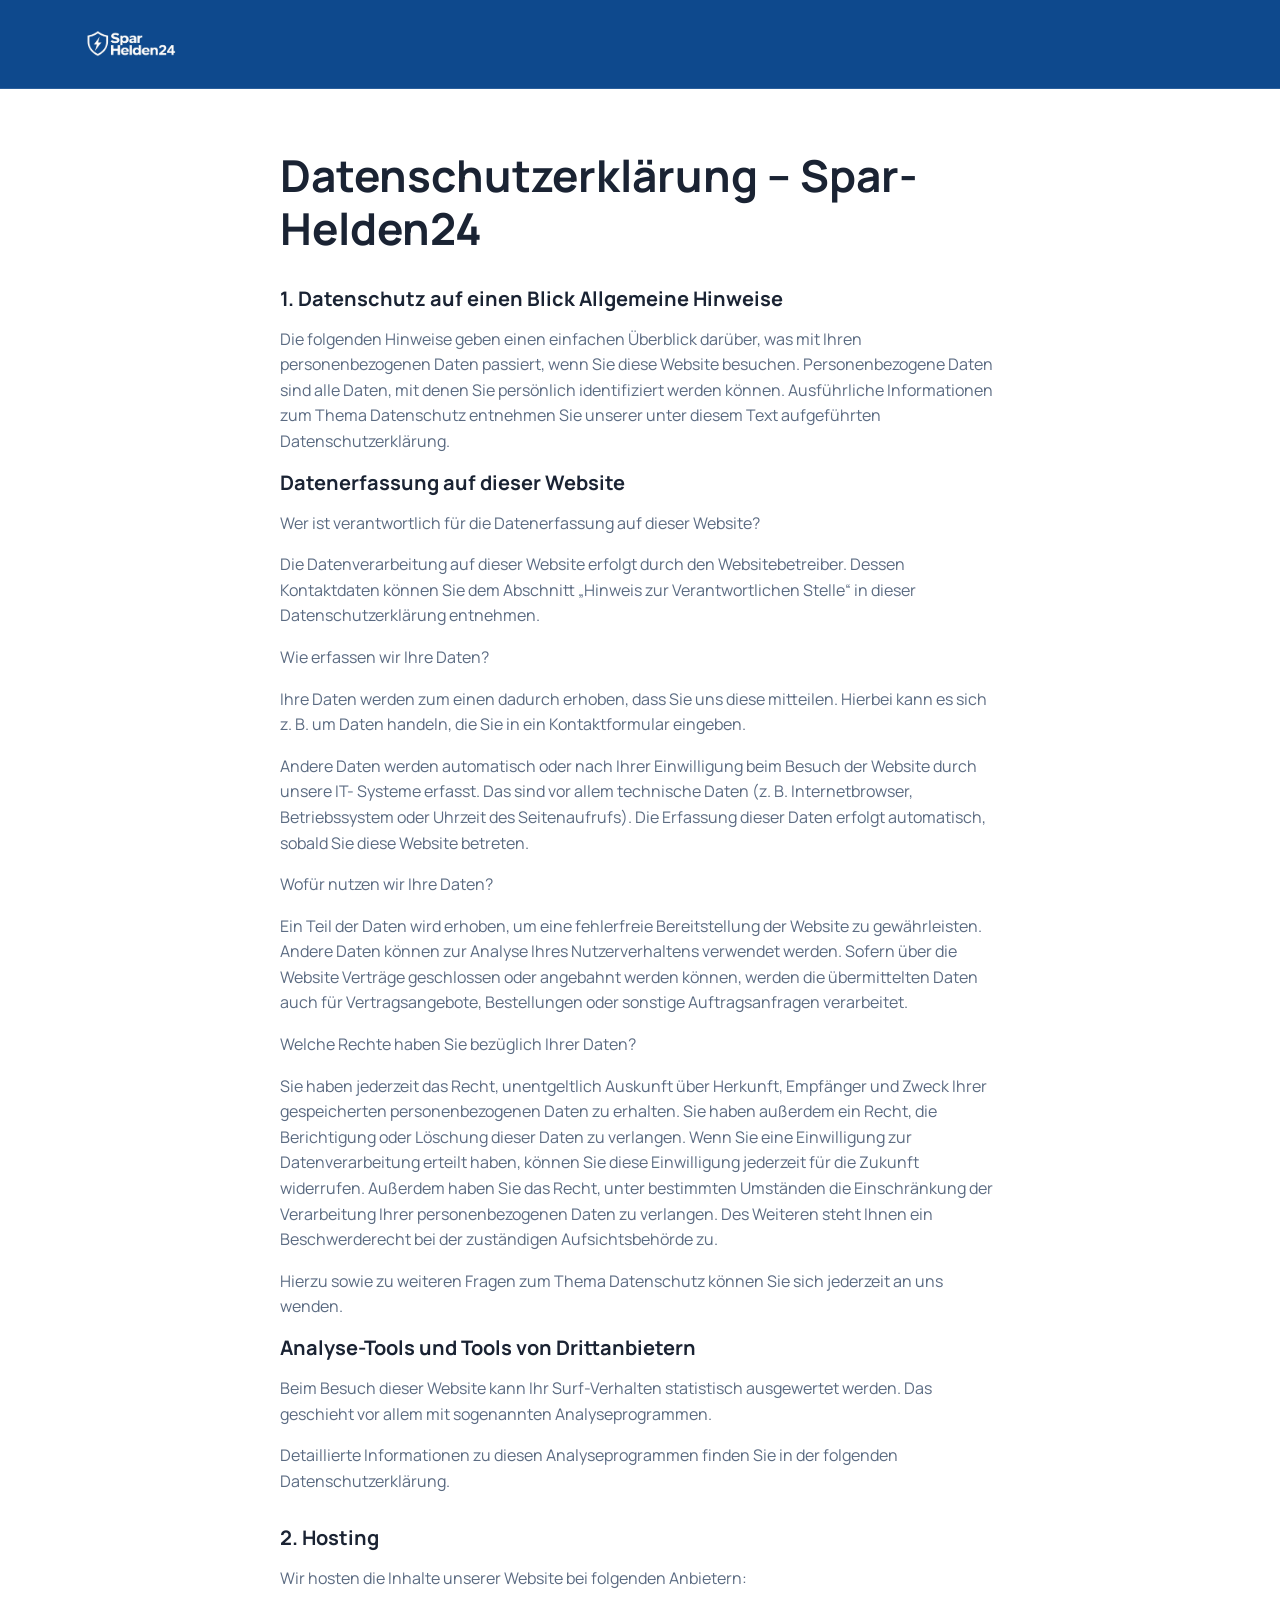
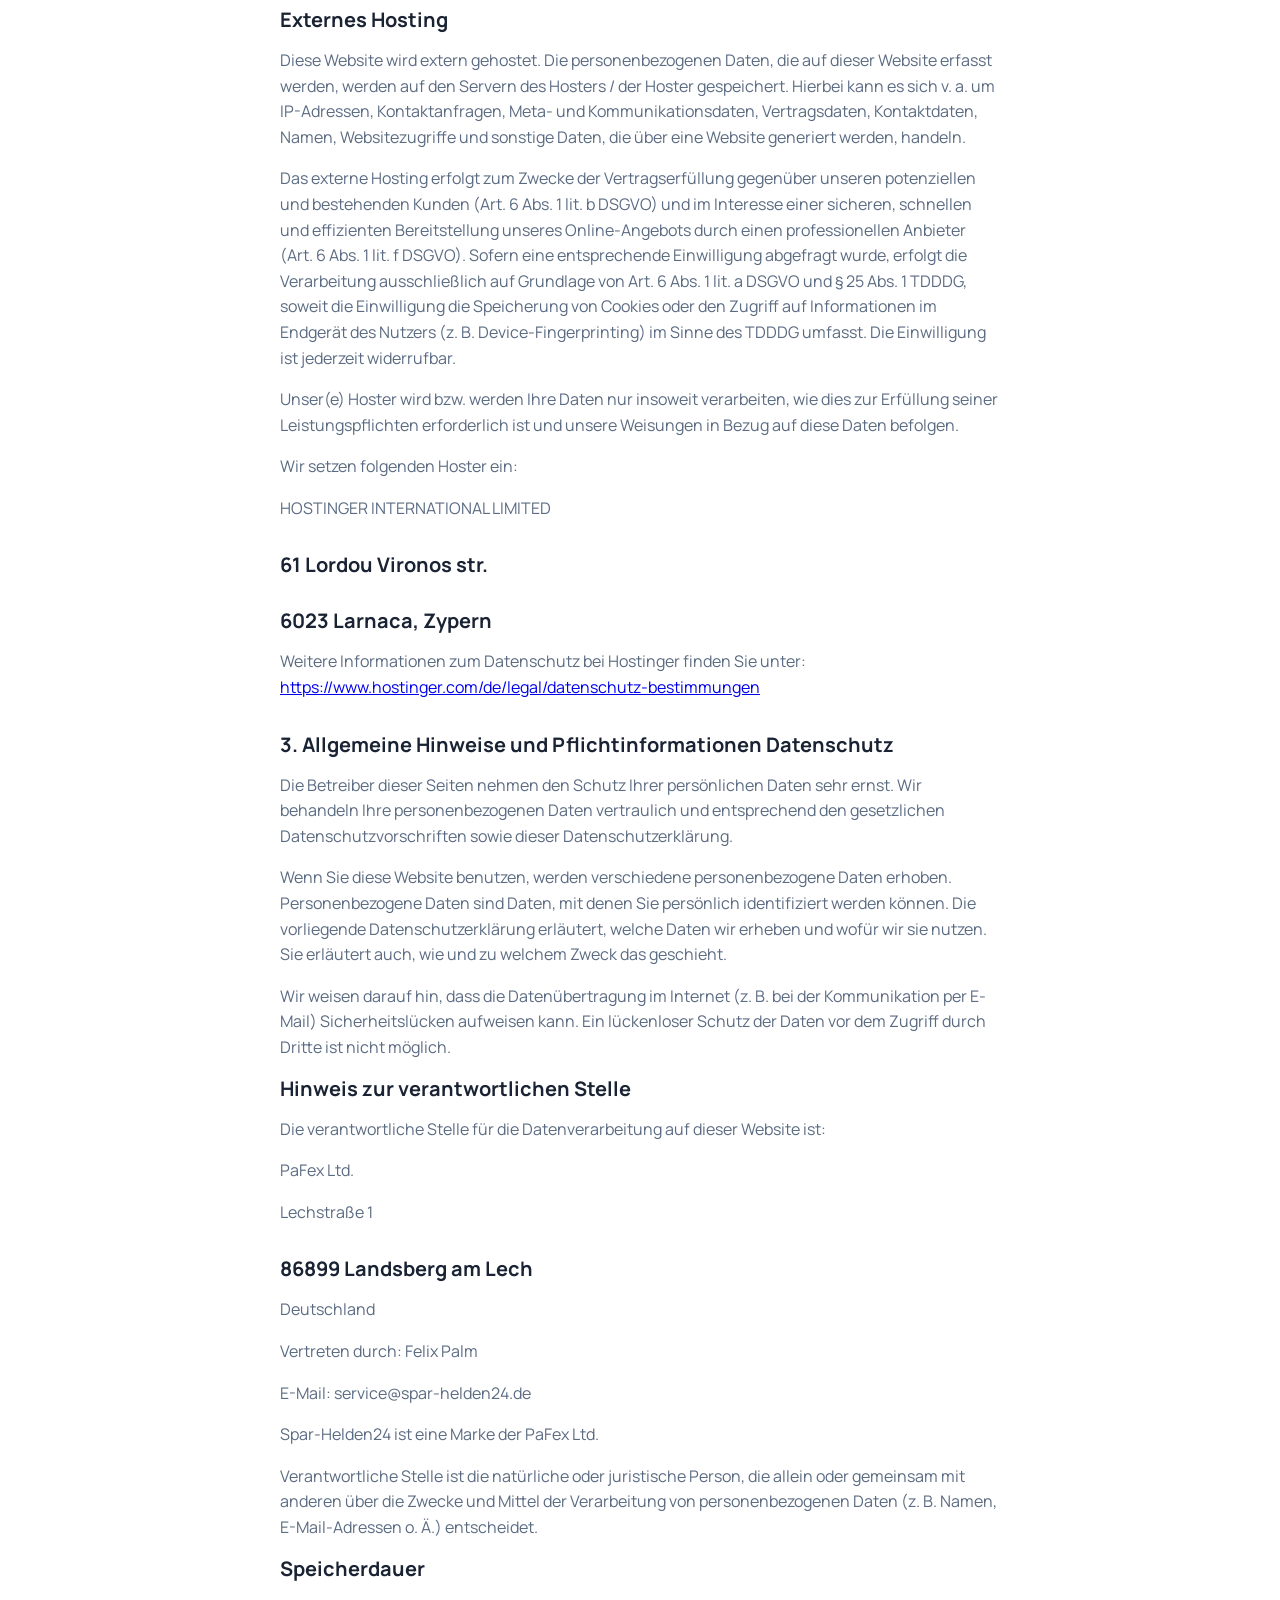
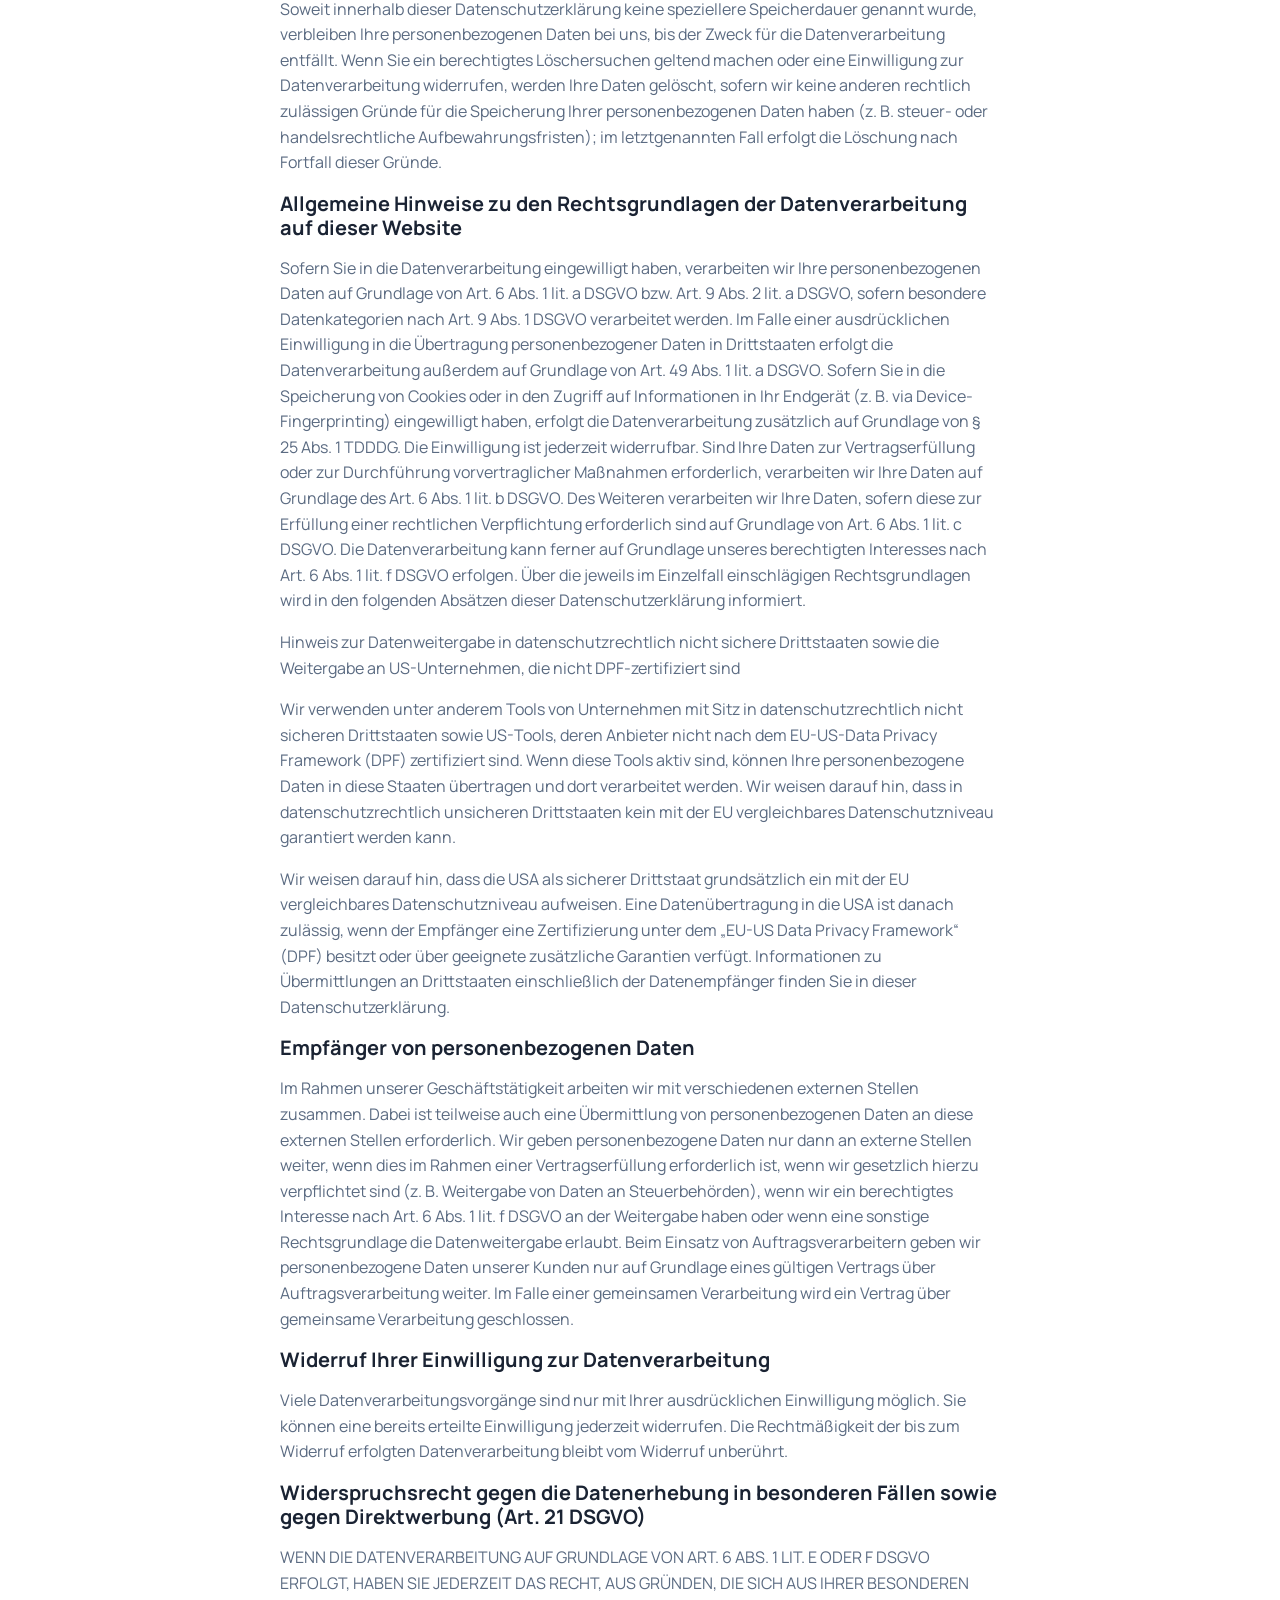
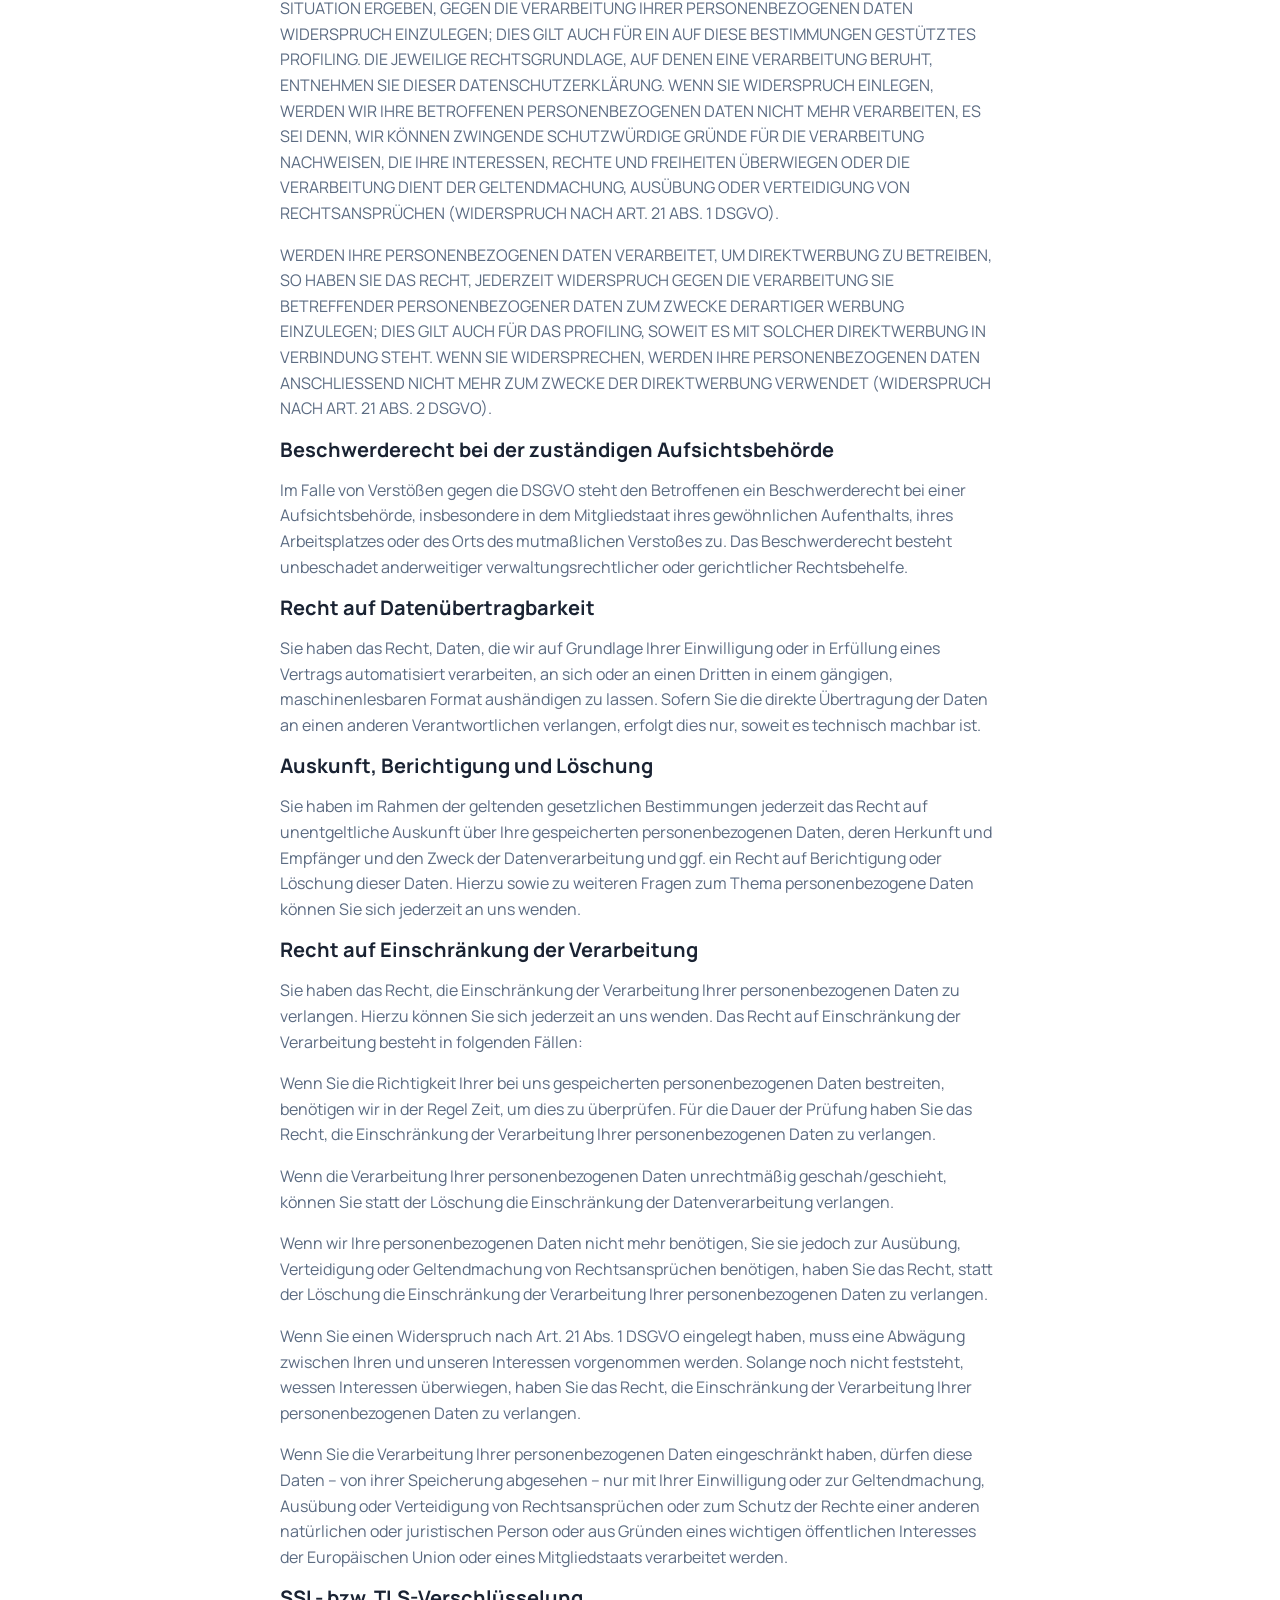
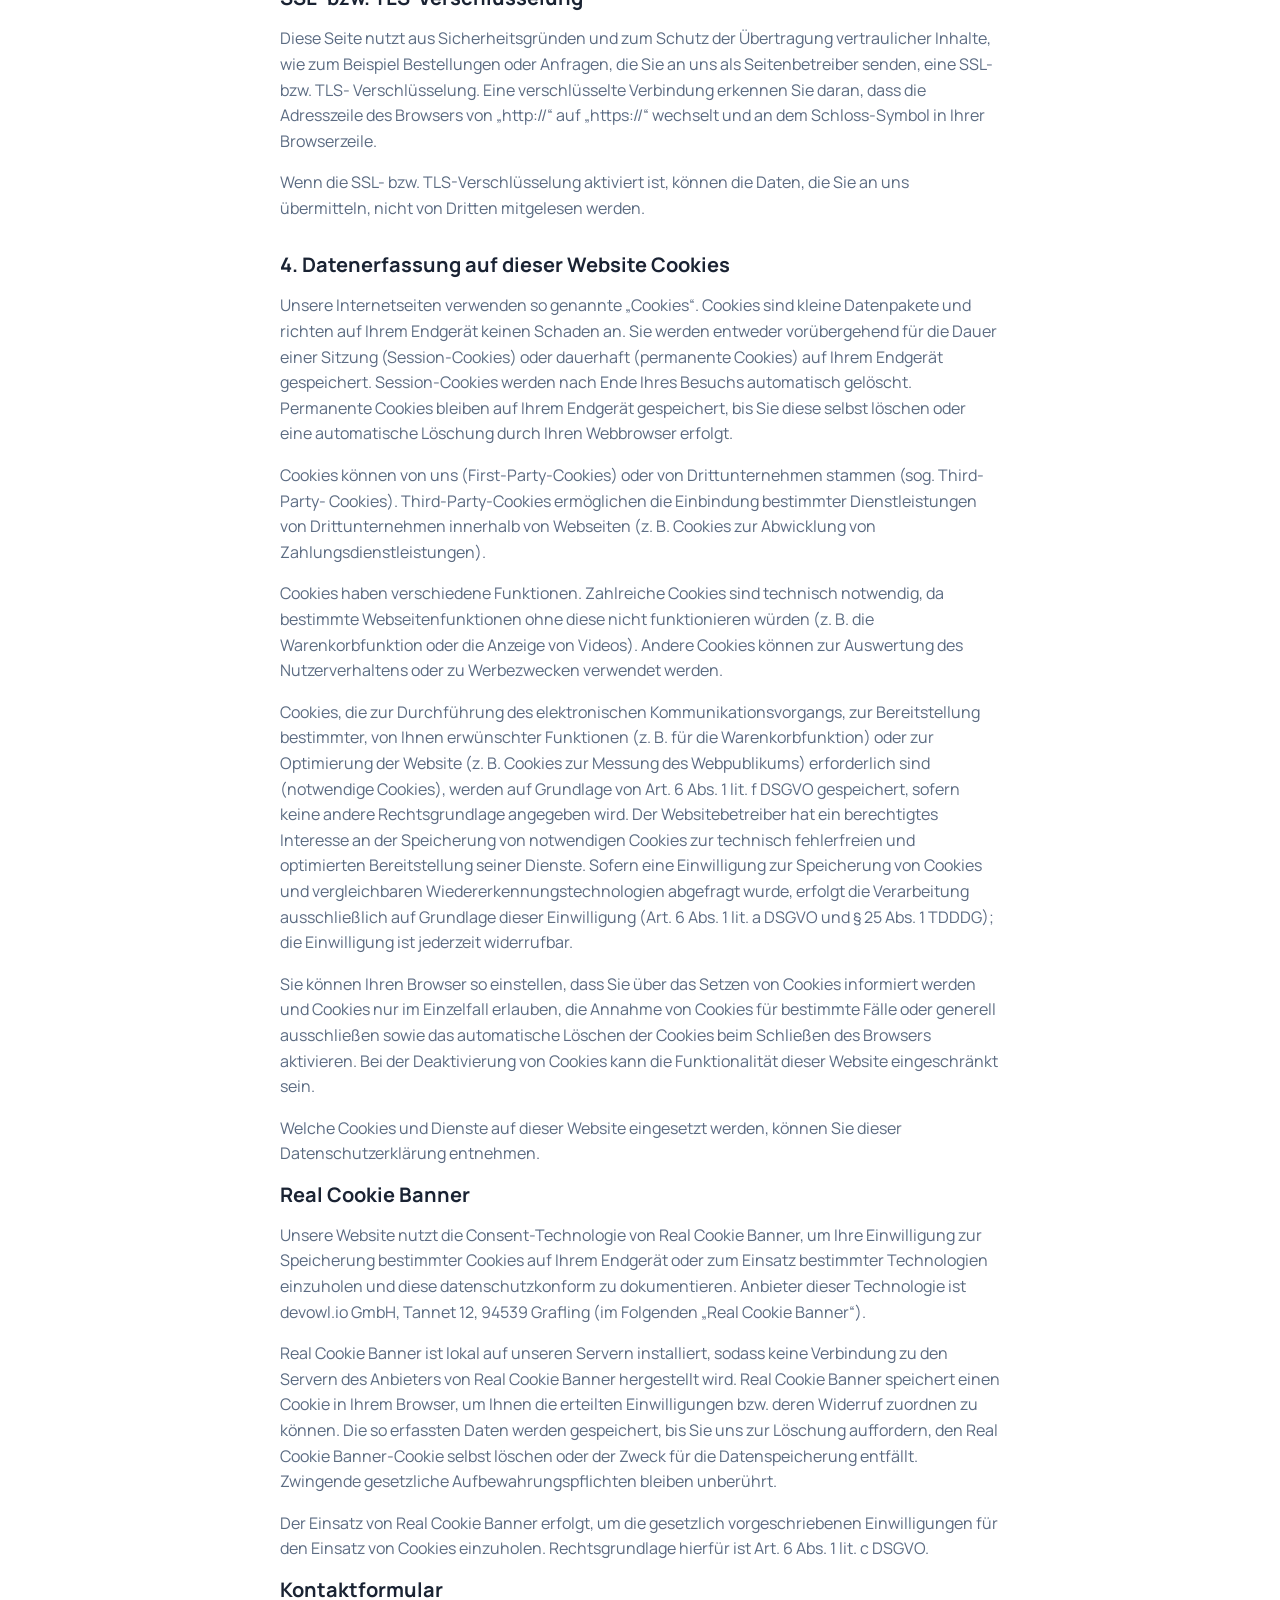
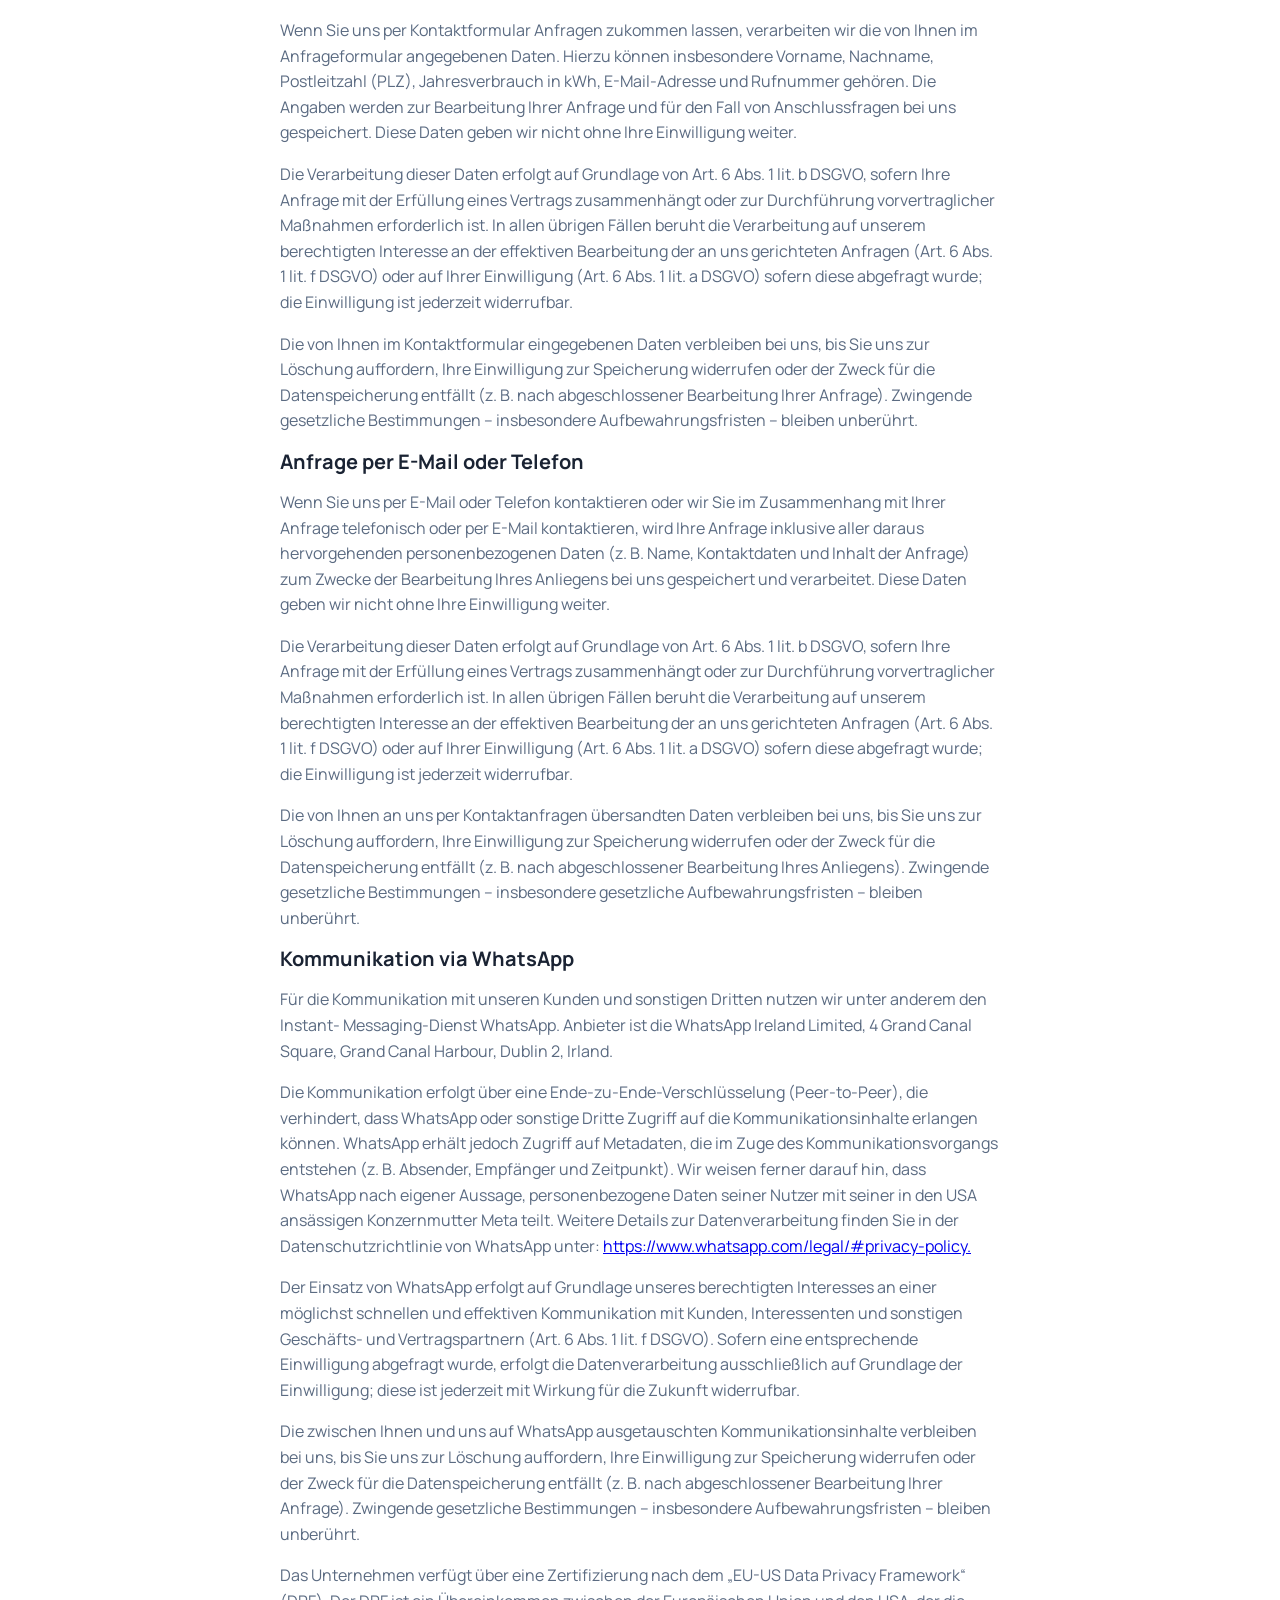
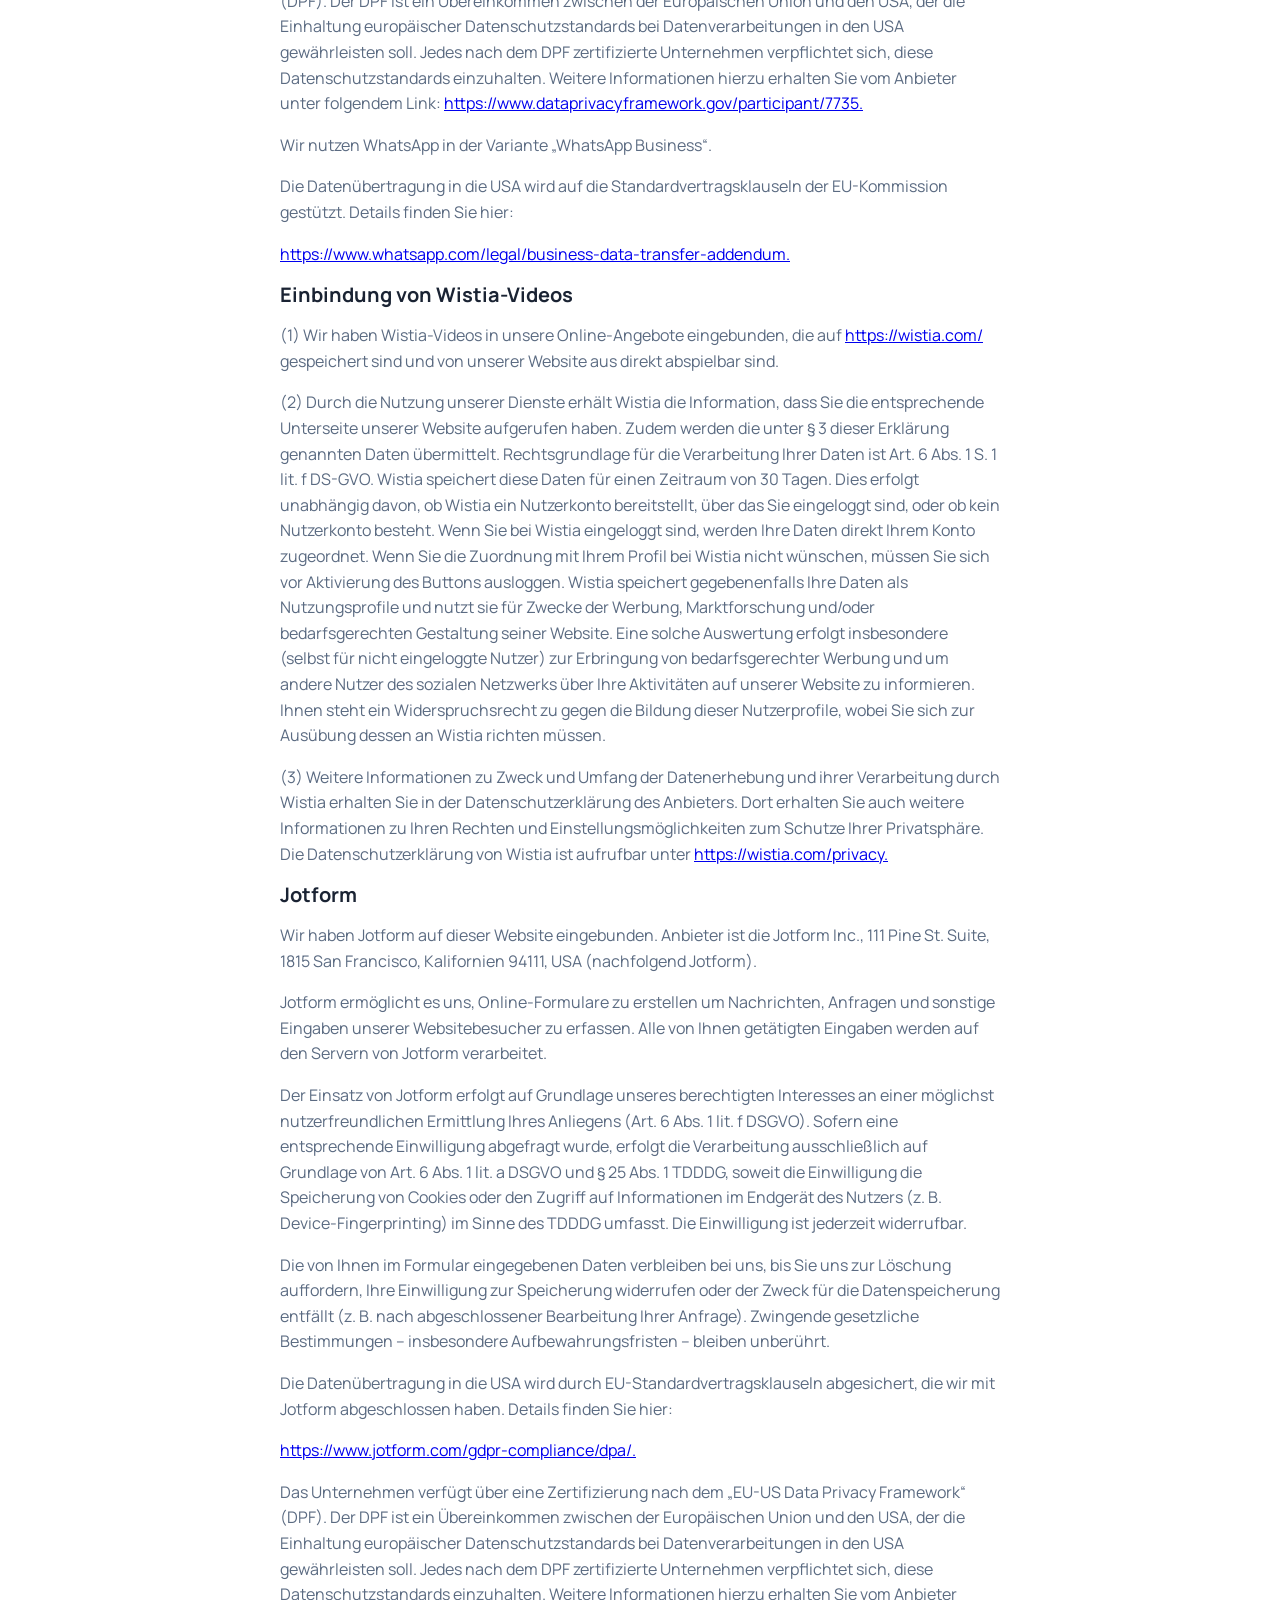
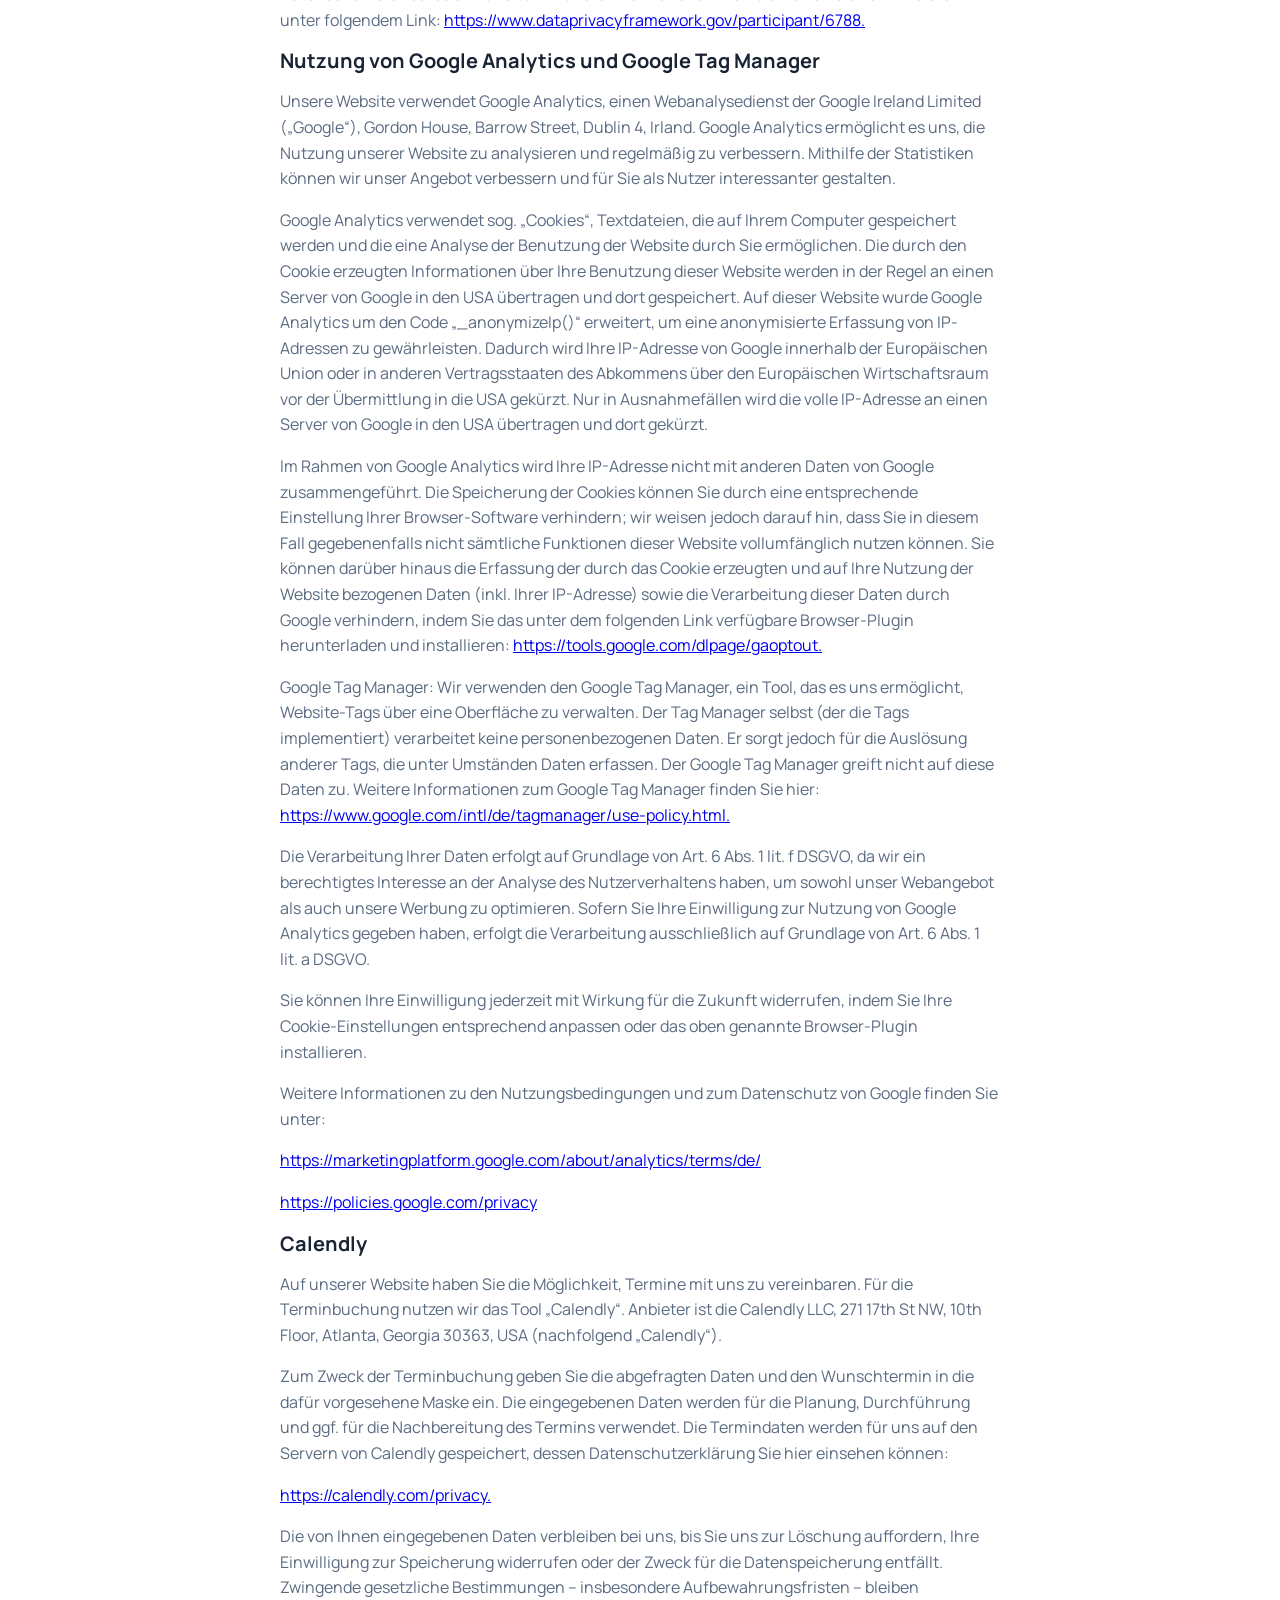
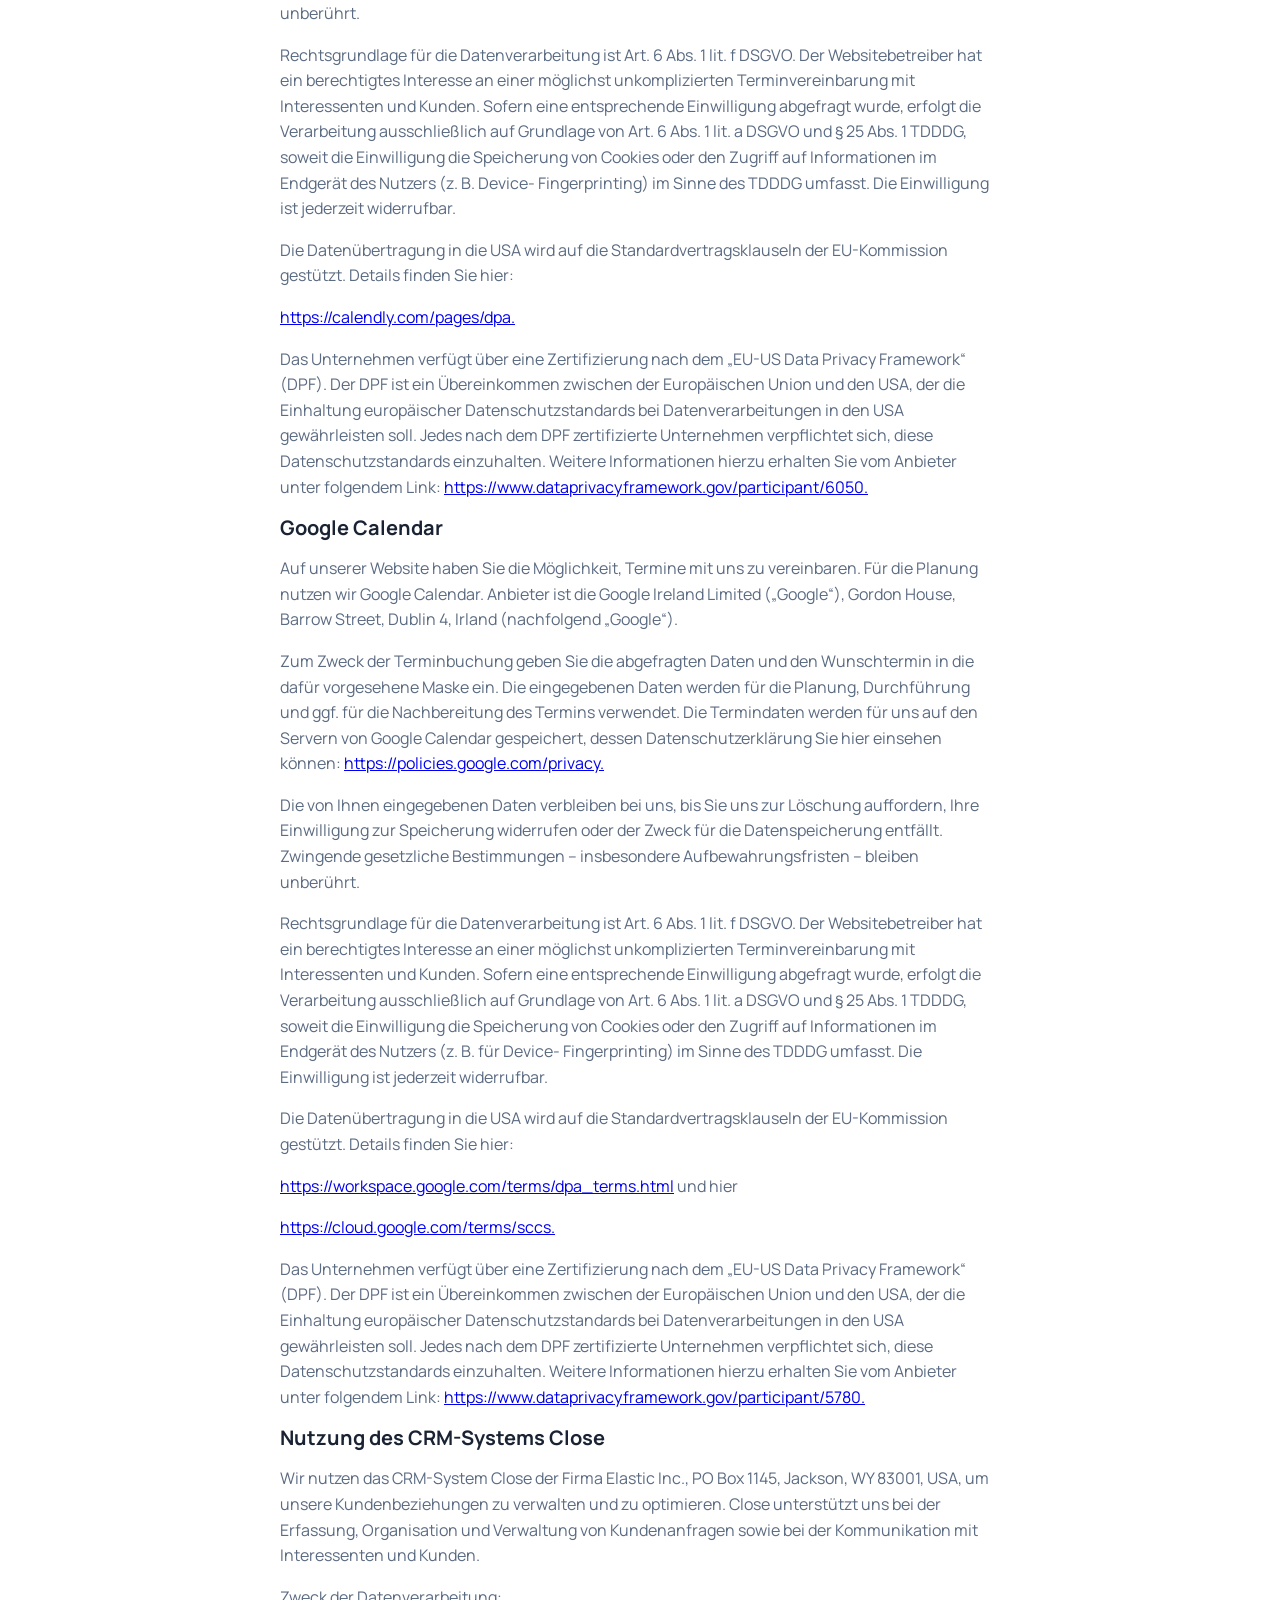
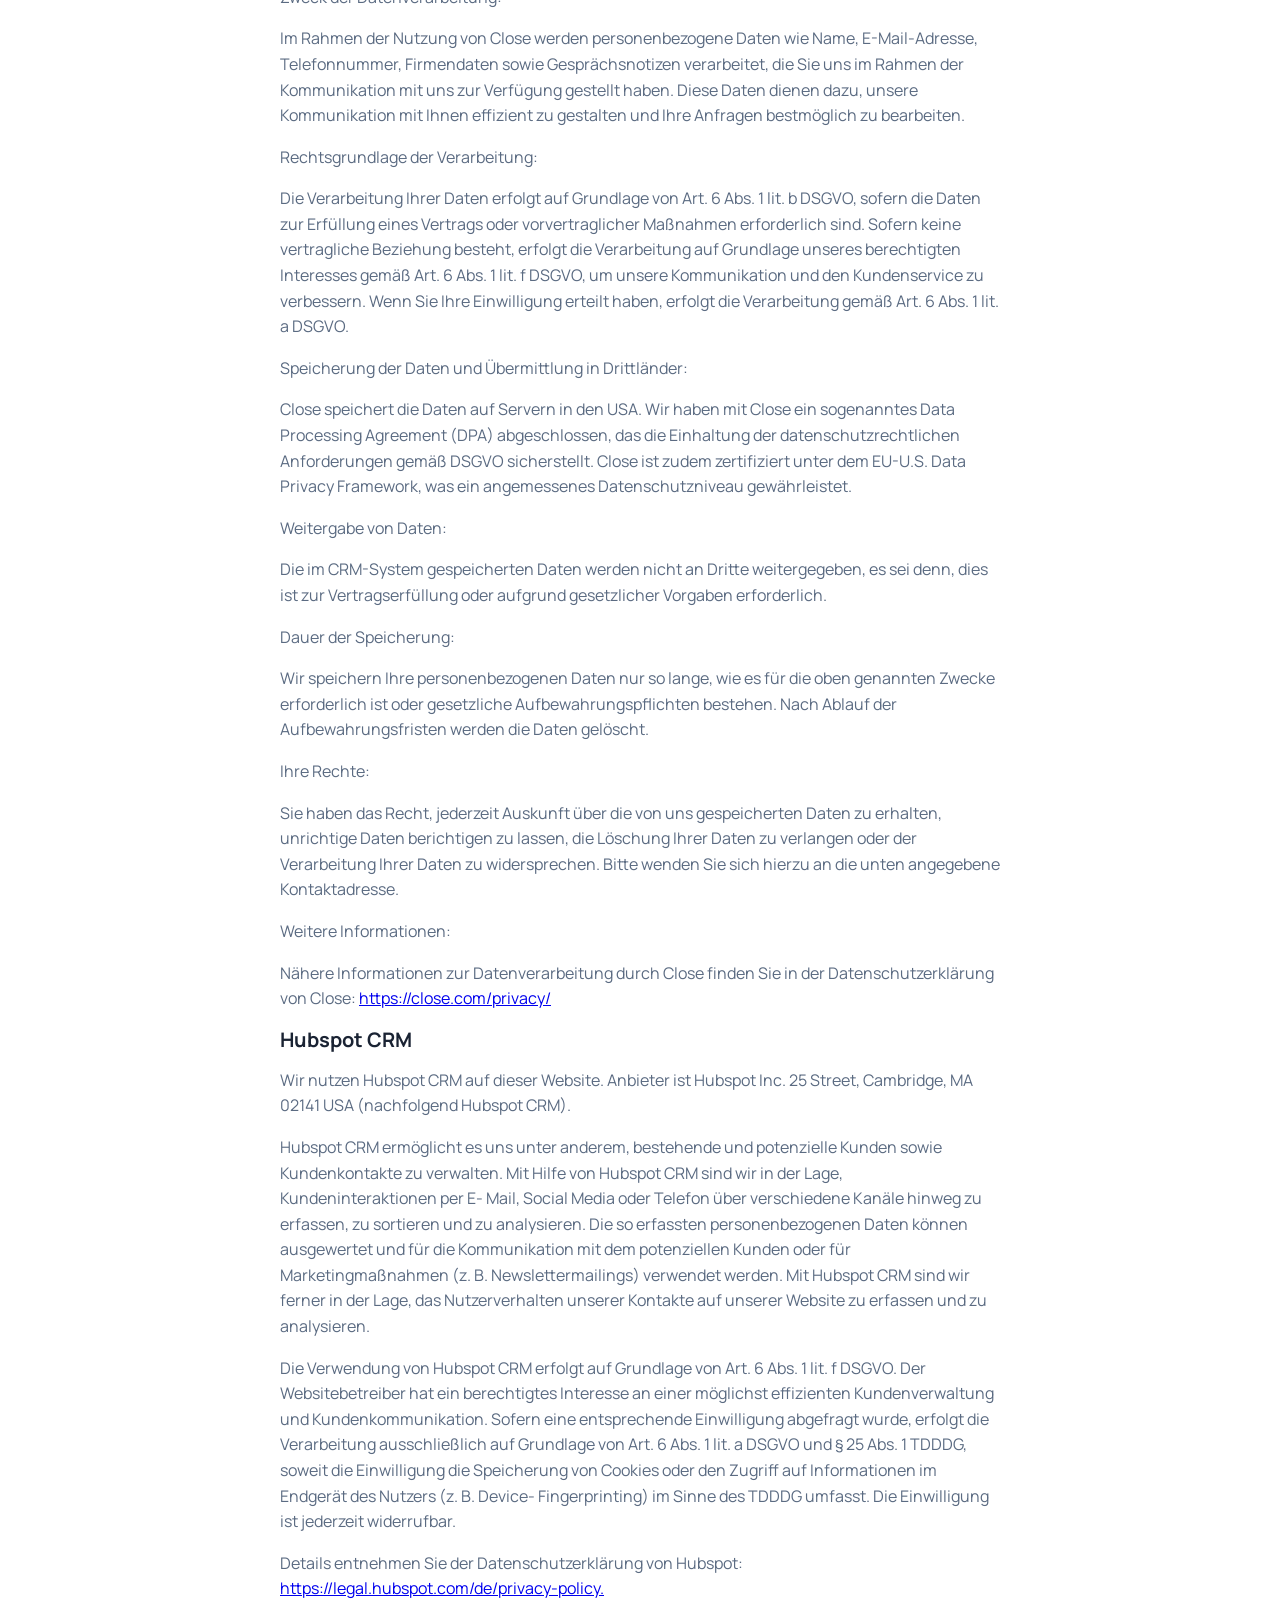
<file: datenschutz.html>
<!DOCTYPE html>
<html lang="de">
<head>
  <meta charset="UTF-8" />
  <meta name="viewport" content="width=device-width, initial-scale=1.0" />
  <title>Datenschutz – Spar-Helden24</title>
  <meta name="robots" content="noindex" />
  <link rel="icon" href="assets/favicon.png" type="image/png" />
  <link rel="preconnect" href="https://fonts.googleapis.com" />
  <link rel="preconnect" href="https://fonts.gstatic.com" crossorigin />
  <link href="https://fonts.googleapis.com/css2?family=Manrope:wght@400;500;600;700;800&display=swap" rel="stylesheet" />
  <link rel="stylesheet" href="styles.css" />
  <style>
    .legal { max-width: 760px; margin: 0 auto; padding: 60px 20px 100px; }
    .legal h1 { margin-bottom: 24px; }
    .legal h2 { text-align: left; font-size: 20px; margin-top: 32px; }
    .legal p, .legal li { color: var(--text-muted); }
    .legal .notice { background: #fff7d6; border: 1px solid #f0dd8a; border-radius: 12px; padding: 16px 20px; margin-bottom: 32px; font-size: 14px; color: #6b5b00; }
  </style>
</head>
<body>
  <header class="site-header">
    <div class="container header-inner">
      <a href="index.html" class="logo">
        <img src="assets/logo.png" alt="Spar-Helden24" class="logo-image" />
      </a>
    </div>
  </header>

  <main class="legal">

<h1>Datenschutzerklärung – Spar-Helden24</h1>
<h2>1. Datenschutz auf einen Blick Allgemeine Hinweise</h2>
<p>Die folgenden Hinweise geben einen einfachen Überblick darüber, was mit Ihren personenbezogenen Daten passiert, wenn Sie diese Website besuchen. Personenbezogene Daten sind alle Daten, mit denen Sie persönlich identifiziert werden können. Ausführliche Informationen zum Thema Datenschutz entnehmen Sie unserer unter diesem Text aufgeführten Datenschutzerklärung.</p>
<h3>Datenerfassung auf dieser Website</h3>
<p>Wer ist verantwortlich für die Datenerfassung auf dieser Website?</p>
<p>Die Datenverarbeitung auf dieser Website erfolgt durch den Websitebetreiber. Dessen Kontaktdaten können Sie dem Abschnitt „Hinweis zur Verantwortlichen Stelle“ in dieser Datenschutzerklärung entnehmen.</p>
<p>Wie erfassen wir Ihre Daten?</p>
<p>Ihre Daten werden zum einen dadurch erhoben, dass Sie uns diese mitteilen. Hierbei kann es sich z. B. um Daten handeln, die Sie in ein Kontaktformular eingeben.</p>
<p>Andere Daten werden automatisch oder nach Ihrer Einwilligung beim Besuch der Website durch unsere IT- Systeme erfasst. Das sind vor allem technische Daten (z. B. Internetbrowser, Betriebssystem oder Uhrzeit des Seitenaufrufs). Die Erfassung dieser Daten erfolgt automatisch, sobald Sie diese Website betreten.</p>
<p>Wofür nutzen wir Ihre Daten?</p>
<p>Ein Teil der Daten wird erhoben, um eine fehlerfreie Bereitstellung der Website zu gewährleisten. Andere Daten können zur Analyse Ihres Nutzerverhaltens verwendet werden. Sofern über die Website Verträge geschlossen oder angebahnt werden können, werden die übermittelten Daten auch für Vertragsangebote, Bestellungen oder sonstige Auftragsanfragen verarbeitet.</p>
<p>Welche Rechte haben Sie bezüglich Ihrer Daten?</p>
<p>Sie haben jederzeit das Recht, unentgeltlich Auskunft über Herkunft, Empfänger und Zweck Ihrer gespeicherten personenbezogenen Daten zu erhalten. Sie haben außerdem ein Recht, die Berichtigung oder Löschung dieser Daten zu verlangen. Wenn Sie eine Einwilligung zur Datenverarbeitung erteilt haben, können Sie diese Einwilligung jederzeit für die Zukunft widerrufen. Außerdem haben Sie das Recht, unter bestimmten Umständen die Einschränkung der Verarbeitung Ihrer personenbezogenen Daten zu verlangen. Des Weiteren steht Ihnen ein Beschwerderecht bei der zuständigen Aufsichtsbehörde zu.</p>
<p>Hierzu sowie zu weiteren Fragen zum Thema Datenschutz können Sie sich jederzeit an uns wenden.</p>
<h3>Analyse-Tools und Tools von Drittanbietern</h3>
<p>Beim Besuch dieser Website kann Ihr Surf-Verhalten statistisch ausgewertet werden. Das geschieht vor allem mit sogenannten Analyseprogrammen.</p>
<p>Detaillierte Informationen zu diesen Analyseprogrammen finden Sie in der folgenden Datenschutzerklärung.</p>
<h2>2. Hosting</h2>
<p>Wir hosten die Inhalte unserer Website bei folgenden Anbietern:</p>
<h3>Externes Hosting</h3>
<p>Diese Website wird extern gehostet. Die personenbezogenen Daten, die auf dieser Website erfasst werden, werden auf den Servern des Hosters / der Hoster gespeichert. Hierbei kann es sich v. a. um IP-Adressen, Kontaktanfragen, Meta- und Kommunikationsdaten, Vertragsdaten, Kontaktdaten, Namen, Websitezugriffe und sonstige Daten, die über eine Website generiert werden, handeln.</p>
<p>Das externe Hosting erfolgt zum Zwecke der Vertragserfüllung gegenüber unseren potenziellen und bestehenden Kunden (Art. 6 Abs. 1 lit. b DSGVO) und im Interesse einer sicheren, schnellen und effizienten Bereitstellung unseres Online-Angebots durch einen professionellen Anbieter (Art. 6 Abs. 1 lit. f DSGVO). Sofern eine entsprechende Einwilligung abgefragt wurde, erfolgt die Verarbeitung ausschließlich auf Grundlage von Art. 6 Abs. 1 lit. a DSGVO und § 25 Abs. 1 TDDDG, soweit die Einwilligung die Speicherung von Cookies oder den Zugriff auf Informationen im Endgerät des Nutzers (z. B. Device-Fingerprinting) im Sinne des TDDDG umfasst. Die Einwilligung ist jederzeit widerrufbar.</p>
<p>Unser(e) Hoster wird bzw. werden Ihre Daten nur insoweit verarbeiten, wie dies zur Erfüllung seiner Leistungspflichten erforderlich ist und unsere Weisungen in Bezug auf diese Daten befolgen.</p>
<p>Wir setzen folgenden Hoster ein:</p>
<p>HOSTINGER INTERNATIONAL LIMITED</p>
<h2>61 Lordou Vironos str.</h2>
<h2>6023 Larnaca, Zypern</h2>
<p>Weitere Informationen zum Datenschutz bei Hostinger finden Sie unter:<br>
<a href="https://www.hostinger.com/de/legal/datenschutz-bestimmungen" rel="noopener noreferrer">https://www.hostinger.com/de/legal/datenschutz-bestimmungen</a></p>
<h2>3. Allgemeine Hinweise und Pflichtinformationen Datenschutz</h2>
<p>Die Betreiber dieser Seiten nehmen den Schutz Ihrer persönlichen Daten sehr ernst. Wir behandeln Ihre personenbezogenen Daten vertraulich und entsprechend den gesetzlichen Datenschutzvorschriften sowie dieser Datenschutzerklärung.</p>
<p>Wenn Sie diese Website benutzen, werden verschiedene personenbezogene Daten erhoben. Personenbezogene Daten sind Daten, mit denen Sie persönlich identifiziert werden können. Die vorliegende Datenschutzerklärung erläutert, welche Daten wir erheben und wofür wir sie nutzen. Sie erläutert auch, wie und zu welchem Zweck das geschieht.</p>
<p>Wir weisen darauf hin, dass die Datenübertragung im Internet (z. B. bei der Kommunikation per E-Mail) Sicherheitslücken aufweisen kann. Ein lückenloser Schutz der Daten vor dem Zugriff durch Dritte ist nicht möglich.</p>
<h3>Hinweis zur verantwortlichen Stelle</h3>
<p>Die verantwortliche Stelle für die Datenverarbeitung auf dieser Website ist:</p>
<p>PaFex Ltd.</p>
<p>Lechstraße 1</p>
<h2>86899 Landsberg am Lech</h2>
<p>Deutschland</p>
<p>Vertreten durch: Felix Palm</p>
<p>E-Mail: service@spar-helden24.de</p>
<p>Spar-Helden24 ist eine Marke der PaFex Ltd.</p>
<p>Verantwortliche Stelle ist die natürliche oder juristische Person, die allein oder gemeinsam mit anderen über die Zwecke und Mittel der Verarbeitung von personenbezogenen Daten (z. B. Namen, E-Mail-Adressen o. Ä.) entscheidet.</p>
<h3>Speicherdauer</h3>
<p>Soweit innerhalb dieser Datenschutzerklärung keine speziellere Speicherdauer genannt wurde, verbleiben Ihre personenbezogenen Daten bei uns, bis der Zweck für die Datenverarbeitung entfällt. Wenn Sie ein berechtigtes Löschersuchen geltend machen oder eine Einwilligung zur Datenverarbeitung widerrufen, werden Ihre Daten gelöscht, sofern wir keine anderen rechtlich zulässigen Gründe für die Speicherung Ihrer personenbezogenen Daten haben (z. B. steuer- oder handelsrechtliche Aufbewahrungsfristen); im letztgenannten Fall erfolgt die Löschung nach Fortfall dieser Gründe.</p>
<h3>Allgemeine Hinweise zu den Rechtsgrundlagen der Datenverarbeitung auf dieser Website</h3>
<p>Sofern Sie in die Datenverarbeitung eingewilligt haben, verarbeiten wir Ihre personenbezogenen Daten auf Grundlage von Art. 6 Abs. 1 lit. a DSGVO bzw. Art. 9 Abs. 2 lit. a DSGVO, sofern besondere Datenkategorien nach Art. 9 Abs. 1 DSGVO verarbeitet werden. Im Falle einer ausdrücklichen Einwilligung in die Übertragung personenbezogener Daten in Drittstaaten erfolgt die Datenverarbeitung außerdem auf Grundlage von Art. 49 Abs. 1 lit. a DSGVO. Sofern Sie in die Speicherung von Cookies oder in den Zugriff auf Informationen in Ihr Endgerät (z. B. via Device-Fingerprinting) eingewilligt haben, erfolgt die Datenverarbeitung zusätzlich auf Grundlage von § 25 Abs. 1 TDDDG. Die Einwilligung ist jederzeit widerrufbar. Sind Ihre Daten zur Vertragserfüllung oder zur Durchführung vorvertraglicher Maßnahmen erforderlich, verarbeiten wir Ihre Daten auf Grundlage des Art. 6 Abs. 1 lit. b DSGVO. Des Weiteren verarbeiten wir Ihre Daten, sofern diese zur Erfüllung einer rechtlichen Verpflichtung erforderlich sind auf Grundlage von Art. 6 Abs. 1 lit. c DSGVO. Die Datenverarbeitung kann ferner auf Grundlage unseres berechtigten Interesses nach Art. 6 Abs. 1 lit. f DSGVO erfolgen. Über die jeweils im Einzelfall einschlägigen Rechtsgrundlagen wird in den folgenden Absätzen dieser Datenschutzerklärung informiert.</p>
<p>Hinweis zur Datenweitergabe in datenschutzrechtlich nicht sichere Drittstaaten sowie die Weitergabe an US-Unternehmen, die nicht DPF-zertifiziert sind</p>
<p>Wir verwenden unter anderem Tools von Unternehmen mit Sitz in datenschutzrechtlich nicht sicheren Drittstaaten sowie US-Tools, deren Anbieter nicht nach dem EU-US-Data Privacy Framework (DPF) zertifiziert sind. Wenn diese Tools aktiv sind, können Ihre personenbezogene Daten in diese Staaten übertragen und dort verarbeitet werden. Wir weisen darauf hin, dass in datenschutzrechtlich unsicheren Drittstaaten kein mit der EU vergleichbares Datenschutzniveau garantiert werden kann.</p>
<p>Wir weisen darauf hin, dass die USA als sicherer Drittstaat grundsätzlich ein mit der EU vergleichbares Datenschutzniveau aufweisen. Eine Datenübertragung in die USA ist danach zulässig, wenn der Empfänger eine Zertifizierung unter dem „EU-US Data Privacy Framework“ (DPF) besitzt oder über geeignete zusätzliche Garantien verfügt. Informationen zu Übermittlungen an Drittstaaten einschließlich der Datenempfänger finden Sie in dieser Datenschutzerklärung.</p>
<h3>Empfänger von personenbezogenen Daten</h3>
<p>Im Rahmen unserer Geschäftstätigkeit arbeiten wir mit verschiedenen externen Stellen zusammen. Dabei ist teilweise auch eine Übermittlung von personenbezogenen Daten an diese externen Stellen erforderlich. Wir geben personenbezogene Daten nur dann an externe Stellen weiter, wenn dies im Rahmen einer Vertragserfüllung erforderlich ist, wenn wir gesetzlich hierzu verpflichtet sind (z. B. Weitergabe von Daten an Steuerbehörden), wenn wir ein berechtigtes Interesse nach Art. 6 Abs. 1 lit. f DSGVO an der Weitergabe haben oder wenn eine sonstige Rechtsgrundlage die Datenweitergabe erlaubt. Beim Einsatz von Auftragsverarbeitern geben wir personenbezogene Daten unserer Kunden nur auf Grundlage eines gültigen Vertrags über Auftragsverarbeitung weiter. Im Falle einer gemeinsamen Verarbeitung wird ein Vertrag über gemeinsame Verarbeitung geschlossen.</p>
<h3>Widerruf Ihrer Einwilligung zur Datenverarbeitung</h3>
<p>Viele Datenverarbeitungsvorgänge sind nur mit Ihrer ausdrücklichen Einwilligung möglich. Sie können eine bereits erteilte Einwilligung jederzeit widerrufen. Die Rechtmäßigkeit der bis zum Widerruf erfolgten Datenverarbeitung bleibt vom Widerruf unberührt.</p>
<h3>Widerspruchsrecht gegen die Datenerhebung in besonderen Fällen sowie gegen Direktwerbung (Art. 21 DSGVO)</h3>
<p>WENN DIE DATENVERARBEITUNG AUF GRUNDLAGE VON ART. 6 ABS. 1 LIT. E ODER F DSGVO ERFOLGT, HABEN SIE JEDERZEIT DAS RECHT, AUS GRÜNDEN, DIE SICH AUS IHRER BESONDEREN SITUATION ERGEBEN, GEGEN DIE VERARBEITUNG IHRER PERSONENBEZOGENEN DATEN WIDERSPRUCH EINZULEGEN; DIES GILT AUCH FÜR EIN AUF DIESE BESTIMMUNGEN GESTÜTZTES PROFILING. DIE JEWEILIGE RECHTSGRUNDLAGE, AUF DENEN EINE VERARBEITUNG BERUHT, ENTNEHMEN SIE DIESER DATENSCHUTZERKLÄRUNG. WENN SIE WIDERSPRUCH EINLEGEN, WERDEN WIR IHRE BETROFFENEN PERSONENBEZOGENEN DATEN NICHT MEHR VERARBEITEN, ES SEI DENN, WIR KÖNNEN ZWINGENDE SCHUTZWÜRDIGE GRÜNDE FÜR DIE VERARBEITUNG NACHWEISEN, DIE IHRE INTERESSEN, RECHTE UND FREIHEITEN ÜBERWIEGEN ODER DIE VERARBEITUNG DIENT DER GELTENDMACHUNG, AUSÜBUNG ODER VERTEIDIGUNG VON RECHTSANSPRÜCHEN (WIDERSPRUCH NACH ART. 21 ABS. 1 DSGVO).</p>
<p>WERDEN IHRE PERSONENBEZOGENEN DATEN VERARBEITET, UM DIREKTWERBUNG ZU BETREIBEN, SO HABEN SIE DAS RECHT, JEDERZEIT WIDERSPRUCH GEGEN DIE VERARBEITUNG SIE BETREFFENDER PERSONENBEZOGENER DATEN ZUM ZWECKE DERARTIGER WERBUNG EINZULEGEN; DIES GILT AUCH FÜR DAS PROFILING, SOWEIT ES MIT SOLCHER DIREKTWERBUNG IN VERBINDUNG STEHT. WENN SIE WIDERSPRECHEN, WERDEN IHRE PERSONENBEZOGENEN DATEN ANSCHLIESSEND NICHT MEHR ZUM ZWECKE DER DIREKTWERBUNG VERWENDET (WIDERSPRUCH NACH ART. 21 ABS. 2 DSGVO).</p>
<h3>Beschwerderecht bei der zuständigen Aufsichtsbehörde</h3>
<p>Im Falle von Verstößen gegen die DSGVO steht den Betroffenen ein Beschwerderecht bei einer Aufsichtsbehörde, insbesondere in dem Mitgliedstaat ihres gewöhnlichen Aufenthalts, ihres Arbeitsplatzes oder des Orts des mutmaßlichen Verstoßes zu. Das Beschwerderecht besteht unbeschadet anderweitiger verwaltungsrechtlicher oder gerichtlicher Rechtsbehelfe.</p>
<h3>Recht auf Datenübertragbarkeit</h3>
<p>Sie haben das Recht, Daten, die wir auf Grundlage Ihrer Einwilligung oder in Erfüllung eines Vertrags automatisiert verarbeiten, an sich oder an einen Dritten in einem gängigen, maschinenlesbaren Format aushändigen zu lassen. Sofern Sie die direkte Übertragung der Daten an einen anderen Verantwortlichen verlangen, erfolgt dies nur, soweit es technisch machbar ist.</p>
<h3>Auskunft, Berichtigung und Löschung</h3>
<p>Sie haben im Rahmen der geltenden gesetzlichen Bestimmungen jederzeit das Recht auf unentgeltliche Auskunft über Ihre gespeicherten personenbezogenen Daten, deren Herkunft und Empfänger und den Zweck der Datenverarbeitung und ggf. ein Recht auf Berichtigung oder Löschung dieser Daten. Hierzu sowie zu weiteren Fragen zum Thema personenbezogene Daten können Sie sich jederzeit an uns wenden.</p>
<h3>Recht auf Einschränkung der Verarbeitung</h3>
<p>Sie haben das Recht, die Einschränkung der Verarbeitung Ihrer personenbezogenen Daten zu verlangen. Hierzu können Sie sich jederzeit an uns wenden. Das Recht auf Einschränkung der Verarbeitung besteht in folgenden Fällen:</p>
<p>Wenn Sie die Richtigkeit Ihrer bei uns gespeicherten personenbezogenen Daten bestreiten, benötigen wir in der Regel Zeit, um dies zu überprüfen. Für die Dauer der Prüfung haben Sie das Recht, die Einschränkung der Verarbeitung Ihrer personenbezogenen Daten zu verlangen.</p>
<p>Wenn die Verarbeitung Ihrer personenbezogenen Daten unrechtmäßig geschah/geschieht, können Sie statt der Löschung die Einschränkung der Datenverarbeitung verlangen.</p>
<p>Wenn wir Ihre personenbezogenen Daten nicht mehr benötigen, Sie sie jedoch zur Ausübung, Verteidigung oder Geltendmachung von Rechtsansprüchen benötigen, haben Sie das Recht, statt der Löschung die Einschränkung der Verarbeitung Ihrer personenbezogenen Daten zu verlangen.</p>
<p>Wenn Sie einen Widerspruch nach Art. 21 Abs. 1 DSGVO eingelegt haben, muss eine Abwägung zwischen Ihren und unseren Interessen vorgenommen werden. Solange noch nicht feststeht, wessen Interessen überwiegen, haben Sie das Recht, die Einschränkung der Verarbeitung Ihrer personenbezogenen Daten zu verlangen.</p>
<p>Wenn Sie die Verarbeitung Ihrer personenbezogenen Daten eingeschränkt haben, dürfen diese Daten – von ihrer Speicherung abgesehen – nur mit Ihrer Einwilligung oder zur Geltendmachung, Ausübung oder Verteidigung von Rechtsansprüchen oder zum Schutz der Rechte einer anderen natürlichen oder juristischen Person oder aus Gründen eines wichtigen öffentlichen Interesses der Europäischen Union oder eines Mitgliedstaats verarbeitet werden.</p>
<h3>SSL- bzw. TLS-Verschlüsselung</h3>
<p>Diese Seite nutzt aus Sicherheitsgründen und zum Schutz der Übertragung vertraulicher Inhalte, wie zum Beispiel Bestellungen oder Anfragen, die Sie an uns als Seitenbetreiber senden, eine SSL- bzw. TLS- Verschlüsselung. Eine verschlüsselte Verbindung erkennen Sie daran, dass die Adresszeile des Browsers von „http://“ auf „https://“ wechselt und an dem Schloss-Symbol in Ihrer Browserzeile.</p>
<p>Wenn die SSL- bzw. TLS-Verschlüsselung aktiviert ist, können die Daten, die Sie an uns übermitteln, nicht von Dritten mitgelesen werden.</p>
<h2>4. Datenerfassung auf dieser Website Cookies</h2>
<p>Unsere Internetseiten verwenden so genannte „Cookies“. Cookies sind kleine Datenpakete und richten auf Ihrem Endgerät keinen Schaden an. Sie werden entweder vorübergehend für die Dauer einer Sitzung (Session-Cookies) oder dauerhaft (permanente Cookies) auf Ihrem Endgerät gespeichert. Session-Cookies werden nach Ende Ihres Besuchs automatisch gelöscht. Permanente Cookies bleiben auf Ihrem Endgerät gespeichert, bis Sie diese selbst löschen oder eine automatische Löschung durch Ihren Webbrowser erfolgt.</p>
<p>Cookies können von uns (First-Party-Cookies) oder von Drittunternehmen stammen (sog. Third-Party- Cookies). Third-Party-Cookies ermöglichen die Einbindung bestimmter Dienstleistungen von Drittunternehmen innerhalb von Webseiten (z. B. Cookies zur Abwicklung von Zahlungsdienstleistungen).</p>
<p>Cookies haben verschiedene Funktionen. Zahlreiche Cookies sind technisch notwendig, da bestimmte Webseitenfunktionen ohne diese nicht funktionieren würden (z. B. die Warenkorbfunktion oder die Anzeige von Videos). Andere Cookies können zur Auswertung des Nutzerverhaltens oder zu Werbezwecken verwendet werden.</p>
<p>Cookies, die zur Durchführung des elektronischen Kommunikationsvorgangs, zur Bereitstellung bestimmter, von Ihnen erwünschter Funktionen (z. B. für die Warenkorbfunktion) oder zur Optimierung der Website (z. B. Cookies zur Messung des Webpublikums) erforderlich sind (notwendige Cookies), werden auf Grundlage von Art. 6 Abs. 1 lit. f DSGVO gespeichert, sofern keine andere Rechtsgrundlage angegeben wird. Der Websitebetreiber hat ein berechtigtes Interesse an der Speicherung von notwendigen Cookies zur technisch fehlerfreien und optimierten Bereitstellung seiner Dienste. Sofern eine Einwilligung zur Speicherung von Cookies und vergleichbaren Wiedererkennungstechnologien abgefragt wurde, erfolgt die Verarbeitung ausschließlich auf Grundlage dieser Einwilligung (Art. 6 Abs. 1 lit. a DSGVO und § 25 Abs. 1 TDDDG); die Einwilligung ist jederzeit widerrufbar.</p>
<p>Sie können Ihren Browser so einstellen, dass Sie über das Setzen von Cookies informiert werden und Cookies nur im Einzelfall erlauben, die Annahme von Cookies für bestimmte Fälle oder generell ausschließen sowie das automatische Löschen der Cookies beim Schließen des Browsers aktivieren. Bei der Deaktivierung von Cookies kann die Funktionalität dieser Website eingeschränkt sein.</p>
<p>Welche Cookies und Dienste auf dieser Website eingesetzt werden, können Sie dieser Datenschutzerklärung entnehmen.</p>
<h3>Real Cookie Banner</h3>
<p>Unsere Website nutzt die Consent-Technologie von Real Cookie Banner, um Ihre Einwilligung zur Speicherung bestimmter Cookies auf Ihrem Endgerät oder zum Einsatz bestimmter Technologien einzuholen und diese datenschutzkonform zu dokumentieren. Anbieter dieser Technologie ist devowl.io GmbH, Tannet 12, 94539 Grafling (im Folgenden „Real Cookie Banner“).</p>
<p>Real Cookie Banner ist lokal auf unseren Servern installiert, sodass keine Verbindung zu den Servern des Anbieters von Real Cookie Banner hergestellt wird. Real Cookie Banner speichert einen Cookie in Ihrem Browser, um Ihnen die erteilten Einwilligungen bzw. deren Widerruf zuordnen zu können. Die so erfassten Daten werden gespeichert, bis Sie uns zur Löschung auffordern, den Real Cookie Banner-Cookie selbst löschen oder der Zweck für die Datenspeicherung entfällt. Zwingende gesetzliche Aufbewahrungspflichten bleiben unberührt.</p>
<p>Der Einsatz von Real Cookie Banner erfolgt, um die gesetzlich vorgeschriebenen Einwilligungen für den Einsatz von Cookies einzuholen. Rechtsgrundlage hierfür ist Art. 6 Abs. 1 lit. c DSGVO.</p>
<h3>Kontaktformular</h3>
<p>Wenn Sie uns per Kontaktformular Anfragen zukommen lassen, verarbeiten wir die von Ihnen im Anfrageformular angegebenen Daten. Hierzu können insbesondere Vorname, Nachname, Postleitzahl (PLZ), Jahresverbrauch in kWh, E-Mail-Adresse und Rufnummer gehören. Die Angaben werden zur Bearbeitung Ihrer Anfrage und für den Fall von Anschlussfragen bei uns gespeichert. Diese Daten geben wir nicht ohne Ihre Einwilligung weiter.</p>
<p>Die Verarbeitung dieser Daten erfolgt auf Grundlage von Art. 6 Abs. 1 lit. b DSGVO, sofern Ihre Anfrage mit der Erfüllung eines Vertrags zusammenhängt oder zur Durchführung vorvertraglicher Maßnahmen erforderlich ist. In allen übrigen Fällen beruht die Verarbeitung auf unserem berechtigten Interesse an der effektiven Bearbeitung der an uns gerichteten Anfragen (Art. 6 Abs. 1 lit. f DSGVO) oder auf Ihrer Einwilligung (Art. 6 Abs. 1 lit. a DSGVO) sofern diese abgefragt wurde; die Einwilligung ist jederzeit widerrufbar.</p>
<p>Die von Ihnen im Kontaktformular eingegebenen Daten verbleiben bei uns, bis Sie uns zur Löschung auffordern, Ihre Einwilligung zur Speicherung widerrufen oder der Zweck für die Datenspeicherung entfällt (z. B. nach abgeschlossener Bearbeitung Ihrer Anfrage). Zwingende gesetzliche Bestimmungen – insbesondere Aufbewahrungsfristen – bleiben unberührt.</p>
<h3>Anfrage per E-Mail oder Telefon</h3>
<p>Wenn Sie uns per E-Mail oder Telefon kontaktieren oder wir Sie im Zusammenhang mit Ihrer Anfrage telefonisch oder per E-Mail kontaktieren, wird Ihre Anfrage inklusive aller daraus hervorgehenden personenbezogenen Daten (z. B. Name, Kontaktdaten und Inhalt der Anfrage) zum Zwecke der Bearbeitung Ihres Anliegens bei uns gespeichert und verarbeitet. Diese Daten geben wir nicht ohne Ihre Einwilligung weiter.</p>
<p>Die Verarbeitung dieser Daten erfolgt auf Grundlage von Art. 6 Abs. 1 lit. b DSGVO, sofern Ihre Anfrage mit der Erfüllung eines Vertrags zusammenhängt oder zur Durchführung vorvertraglicher Maßnahmen erforderlich ist. In allen übrigen Fällen beruht die Verarbeitung auf unserem berechtigten Interesse an der effektiven Bearbeitung der an uns gerichteten Anfragen (Art. 6 Abs. 1 lit. f DSGVO) oder auf Ihrer Einwilligung (Art. 6 Abs. 1 lit. a DSGVO) sofern diese abgefragt wurde; die Einwilligung ist jederzeit widerrufbar.</p>
<p>Die von Ihnen an uns per Kontaktanfragen übersandten Daten verbleiben bei uns, bis Sie uns zur Löschung auffordern, Ihre Einwilligung zur Speicherung widerrufen oder der Zweck für die Datenspeicherung entfällt (z. B. nach abgeschlossener Bearbeitung Ihres Anliegens). Zwingende gesetzliche Bestimmungen – insbesondere gesetzliche Aufbewahrungsfristen – bleiben unberührt.</p>
<h3>Kommunikation via WhatsApp</h3>
<p>Für die Kommunikation mit unseren Kunden und sonstigen Dritten nutzen wir unter anderem den Instant- Messaging-Dienst WhatsApp. Anbieter ist die WhatsApp Ireland Limited, 4 Grand Canal Square, Grand Canal Harbour, Dublin 2, Irland.</p>
<p>Die Kommunikation erfolgt über eine Ende-zu-Ende-Verschlüsselung (Peer-to-Peer), die verhindert, dass WhatsApp oder sonstige Dritte Zugriff auf die Kommunikationsinhalte erlangen können. WhatsApp erhält jedoch Zugriff auf Metadaten, die im Zuge des Kommunikationsvorgangs entstehen (z. B. Absender, Empfänger und Zeitpunkt). Wir weisen ferner darauf hin, dass WhatsApp nach eigener Aussage, personenbezogene Daten seiner Nutzer mit seiner in den USA ansässigen Konzernmutter Meta teilt. Weitere Details zur Datenverarbeitung finden Sie in der Datenschutzrichtlinie von WhatsApp unter: <a href="https://www.whatsapp.com/legal/#privacy-policy." rel="noopener noreferrer">https://www.whatsapp.com/legal/#privacy-policy.</a></p>
<p>Der Einsatz von WhatsApp erfolgt auf Grundlage unseres berechtigten Interesses an einer möglichst schnellen und effektiven Kommunikation mit Kunden, Interessenten und sonstigen Geschäfts- und Vertragspartnern (Art. 6 Abs. 1 lit. f DSGVO). Sofern eine entsprechende Einwilligung abgefragt wurde, erfolgt die Datenverarbeitung ausschließlich auf Grundlage der Einwilligung; diese ist jederzeit mit Wirkung für die Zukunft widerrufbar.</p>
<p>Die zwischen Ihnen und uns auf WhatsApp ausgetauschten Kommunikationsinhalte verbleiben bei uns, bis Sie uns zur Löschung auffordern, Ihre Einwilligung zur Speicherung widerrufen oder der Zweck für die Datenspeicherung entfällt (z. B. nach abgeschlossener Bearbeitung Ihrer Anfrage). Zwingende gesetzliche Bestimmungen – insbesondere Aufbewahrungsfristen – bleiben unberührt.</p>
<p>Das Unternehmen verfügt über eine Zertifizierung nach dem „EU-US Data Privacy Framework“ (DPF). Der DPF ist ein Übereinkommen zwischen der Europäischen Union und den USA, der die Einhaltung europäischer Datenschutzstandards bei Datenverarbeitungen in den USA gewährleisten soll. Jedes nach dem DPF zertifizierte Unternehmen verpflichtet sich, diese Datenschutzstandards einzuhalten. Weitere Informationen hierzu erhalten Sie vom Anbieter unter folgendem Link: <a href="https://www.dataprivacyframework.gov/participant/7735." rel="noopener noreferrer">https://www.dataprivacyframework.gov/participant/7735.</a></p>
<p>Wir nutzen WhatsApp in der Variante „WhatsApp Business“.</p>
<p>Die Datenübertragung in die USA wird auf die Standardvertragsklauseln der EU-Kommission gestützt. Details finden Sie hier:</p>
<p><a href="https://www.whatsapp.com/legal/business-data-transfer-addendum." rel="noopener noreferrer">https://www.whatsapp.com/legal/business-data-transfer-addendum.</a></p>
<h3>Einbindung von Wistia-Videos</h3>
<p>(1) Wir haben Wistia-Videos in unsere Online-Angebote eingebunden, die auf <a href="https://wistia.com/" rel="noopener noreferrer">https://wistia.com/</a> gespeichert sind und von unserer Website aus direkt abspielbar sind.</p>
<p>(2) Durch die Nutzung unserer Dienste erhält Wistia die Information, dass Sie die entsprechende Unterseite unserer Website aufgerufen haben. Zudem werden die unter § 3 dieser Erklärung genannten Daten übermittelt. Rechtsgrundlage für die Verarbeitung Ihrer Daten ist Art. 6 Abs. 1 S. 1 lit. f DS-GVO. Wistia speichert diese Daten für einen Zeitraum von 30 Tagen. Dies erfolgt unabhängig davon, ob Wistia ein Nutzerkonto bereitstellt, über das Sie eingeloggt sind, oder ob kein Nutzerkonto besteht. Wenn Sie bei Wistia eingeloggt sind, werden Ihre Daten direkt Ihrem Konto zugeordnet. Wenn Sie die Zuordnung mit Ihrem Profil bei Wistia nicht wünschen, müssen Sie sich vor Aktivierung des Buttons ausloggen. Wistia speichert gegebenenfalls Ihre Daten als Nutzungsprofile und nutzt sie für Zwecke der Werbung, Marktforschung und/oder bedarfsgerechten Gestaltung seiner Website. Eine solche Auswertung erfolgt insbesondere (selbst für nicht eingeloggte Nutzer) zur Erbringung von bedarfsgerechter Werbung und um andere Nutzer des sozialen Netzwerks über Ihre Aktivitäten auf unserer Website zu informieren. Ihnen steht ein Widerspruchsrecht zu gegen die Bildung dieser Nutzerprofile, wobei Sie sich zur Ausübung dessen an Wistia richten müssen.</p>
<p>(3) Weitere Informationen zu Zweck und Umfang der Datenerhebung und ihrer Verarbeitung durch Wistia erhalten Sie in der Datenschutzerklärung des Anbieters. Dort erhalten Sie auch weitere Informationen zu Ihren Rechten und Einstellungsmöglichkeiten zum Schutze Ihrer Privatsphäre. Die Datenschutzerklärung von Wistia ist aufrufbar unter <a href="https://wistia.com/privacy." rel="noopener noreferrer">https://wistia.com/privacy.</a></p>
<h3>Jotform</h3>
<p>Wir haben Jotform auf dieser Website eingebunden. Anbieter ist die Jotform Inc., 111 Pine St. Suite, 1815 San Francisco, Kalifornien 94111, USA (nachfolgend Jotform).</p>
<p>Jotform ermöglicht es uns, Online-Formulare zu erstellen um Nachrichten, Anfragen und sonstige Eingaben unserer Websitebesucher zu erfassen. Alle von Ihnen getätigten Eingaben werden auf den Servern von Jotform verarbeitet.</p>
<p>Der Einsatz von Jotform erfolgt auf Grundlage unseres berechtigten Interesses an einer möglichst nutzerfreundlichen Ermittlung Ihres Anliegens (Art. 6 Abs. 1 lit. f DSGVO). Sofern eine entsprechende Einwilligung abgefragt wurde, erfolgt die Verarbeitung ausschließlich auf Grundlage von Art. 6 Abs. 1 lit. a DSGVO und § 25 Abs. 1 TDDDG, soweit die Einwilligung die Speicherung von Cookies oder den Zugriff auf Informationen im Endgerät des Nutzers (z. B. Device-Fingerprinting) im Sinne des TDDDG umfasst. Die Einwilligung ist jederzeit widerrufbar.</p>
<p>Die von Ihnen im Formular eingegebenen Daten verbleiben bei uns, bis Sie uns zur Löschung auffordern, Ihre Einwilligung zur Speicherung widerrufen oder der Zweck für die Datenspeicherung entfällt (z. B. nach abgeschlossener Bearbeitung Ihrer Anfrage). Zwingende gesetzliche Bestimmungen – insbesondere Aufbewahrungsfristen – bleiben unberührt.</p>
<p>Die Datenübertragung in die USA wird durch EU-Standardvertragsklauseln abgesichert, die wir mit Jotform abgeschlossen haben. Details finden Sie hier:</p>
<p><a href="https://www.jotform.com/gdpr-compliance/dpa/." rel="noopener noreferrer">https://www.jotform.com/gdpr-compliance/dpa/.</a></p>
<p>Das Unternehmen verfügt über eine Zertifizierung nach dem „EU-US Data Privacy Framework“ (DPF). Der DPF ist ein Übereinkommen zwischen der Europäischen Union und den USA, der die Einhaltung europäischer Datenschutzstandards bei Datenverarbeitungen in den USA gewährleisten soll. Jedes nach dem DPF zertifizierte Unternehmen verpflichtet sich, diese Datenschutzstandards einzuhalten. Weitere Informationen hierzu erhalten Sie vom Anbieter unter folgendem Link: <a href="https://www.dataprivacyframework.gov/participant/6788." rel="noopener noreferrer">https://www.dataprivacyframework.gov/participant/6788.</a></p>
<h3>Nutzung von Google Analytics und Google Tag Manager</h3>
<p>Unsere Website verwendet Google Analytics, einen Webanalysedienst der Google Ireland Limited („Google“), Gordon House, Barrow Street, Dublin 4, Irland. Google Analytics ermöglicht es uns, die Nutzung unserer Website zu analysieren und regelmäßig zu verbessern. Mithilfe der Statistiken können wir unser Angebot verbessern und für Sie als Nutzer interessanter gestalten.</p>
<p>Google Analytics verwendet sog. „Cookies“, Textdateien, die auf Ihrem Computer gespeichert werden und die eine Analyse der Benutzung der Website durch Sie ermöglichen. Die durch den Cookie erzeugten Informationen über Ihre Benutzung dieser Website werden in der Regel an einen Server von Google in den USA übertragen und dort gespeichert. Auf dieser Website wurde Google Analytics um den Code „_anonymizeIp()“ erweitert, um eine anonymisierte Erfassung von IP-Adressen zu gewährleisten. Dadurch wird Ihre IP-Adresse von Google innerhalb der Europäischen Union oder in anderen Vertragsstaaten des Abkommens über den Europäischen Wirtschaftsraum vor der Übermittlung in die USA gekürzt. Nur in Ausnahmefällen wird die volle IP-Adresse an einen Server von Google in den USA übertragen und dort gekürzt.</p>
<p>Im Rahmen von Google Analytics wird Ihre IP-Adresse nicht mit anderen Daten von Google zusammengeführt. Die Speicherung der Cookies können Sie durch eine entsprechende Einstellung Ihrer Browser-Software verhindern; wir weisen jedoch darauf hin, dass Sie in diesem Fall gegebenenfalls nicht sämtliche Funktionen dieser Website vollumfänglich nutzen können. Sie können darüber hinaus die Erfassung der durch das Cookie erzeugten und auf Ihre Nutzung der Website bezogenen Daten (inkl. Ihrer IP-Adresse) sowie die Verarbeitung dieser Daten durch Google verhindern, indem Sie das unter dem folgenden Link verfügbare Browser-Plugin herunterladen und installieren: <a href="https://tools.google.com/dlpage/gaoptout." rel="noopener noreferrer">https://tools.google.com/dlpage/gaoptout.</a></p>
<p>Google Tag Manager: Wir verwenden den Google Tag Manager, ein Tool, das es uns ermöglicht, Website-Tags über eine Oberfläche zu verwalten. Der Tag Manager selbst (der die Tags implementiert) verarbeitet keine personenbezogenen Daten. Er sorgt jedoch für die Auslösung anderer Tags, die unter Umständen Daten erfassen. Der Google Tag Manager greift nicht auf diese Daten zu. Weitere Informationen zum Google Tag Manager finden Sie hier: <a href="https://www.google.com/intl/de/tagmanager/use-policy.html." rel="noopener noreferrer">https://www.google.com/intl/de/tagmanager/use-policy.html.</a></p>
<p>Die Verarbeitung Ihrer Daten erfolgt auf Grundlage von Art. 6 Abs. 1 lit. f DSGVO, da wir ein berechtigtes Interesse an der Analyse des Nutzerverhaltens haben, um sowohl unser Webangebot als auch unsere Werbung zu optimieren. Sofern Sie Ihre Einwilligung zur Nutzung von Google Analytics gegeben haben, erfolgt die Verarbeitung ausschließlich auf Grundlage von Art. 6 Abs. 1 lit. a DSGVO.</p>
<p>Sie können Ihre Einwilligung jederzeit mit Wirkung für die Zukunft widerrufen, indem Sie Ihre Cookie-Einstellungen entsprechend anpassen oder das oben genannte Browser-Plugin installieren.</p>
<p>Weitere Informationen zu den Nutzungsbedingungen und zum Datenschutz von Google finden Sie unter:</p>
<p><a href="https://marketingplatform.google.com/about/analytics/terms/de/" rel="noopener noreferrer">https://marketingplatform.google.com/about/analytics/terms/de/</a></p>
<p><a href="https://policies.google.com/privacy" rel="noopener noreferrer">https://policies.google.com/privacy</a></p>
<h3>Calendly</h3>
<p>Auf unserer Website haben Sie die Möglichkeit, Termine mit uns zu vereinbaren. Für die Terminbuchung nutzen wir das Tool „Calendly“. Anbieter ist die Calendly LLC, 271 17th St NW, 10th Floor, Atlanta, Georgia 30363, USA (nachfolgend „Calendly“).</p>
<p>Zum Zweck der Terminbuchung geben Sie die abgefragten Daten und den Wunschtermin in die dafür vorgesehene Maske ein. Die eingegebenen Daten werden für die Planung, Durchführung und ggf. für die Nachbereitung des Termins verwendet. Die Termindaten werden für uns auf den Servern von Calendly gespeichert, dessen Datenschutzerklärung Sie hier einsehen können:</p>
<p><a href="https://calendly.com/privacy." rel="noopener noreferrer">https://calendly.com/privacy.</a></p>
<p>Die von Ihnen eingegebenen Daten verbleiben bei uns, bis Sie uns zur Löschung auffordern, Ihre Einwilligung zur Speicherung widerrufen oder der Zweck für die Datenspeicherung entfällt. Zwingende gesetzliche Bestimmungen – insbesondere Aufbewahrungsfristen – bleiben unberührt.</p>
<p>Rechtsgrundlage für die Datenverarbeitung ist Art. 6 Abs. 1 lit. f DSGVO. Der Websitebetreiber hat ein berechtigtes Interesse an einer möglichst unkomplizierten Terminvereinbarung mit Interessenten und Kunden. Sofern eine entsprechende Einwilligung abgefragt wurde, erfolgt die Verarbeitung ausschließlich auf Grundlage von Art. 6 Abs. 1 lit. a DSGVO und § 25 Abs. 1 TDDDG, soweit die Einwilligung die Speicherung von Cookies oder den Zugriff auf Informationen im Endgerät des Nutzers (z. B. Device- Fingerprinting) im Sinne des TDDDG umfasst. Die Einwilligung ist jederzeit widerrufbar.</p>
<p>Die Datenübertragung in die USA wird auf die Standardvertragsklauseln der EU-Kommission gestützt. Details finden Sie hier:</p>
<p><a href="https://calendly.com/pages/dpa." rel="noopener noreferrer">https://calendly.com/pages/dpa.</a></p>
<p>Das Unternehmen verfügt über eine Zertifizierung nach dem „EU-US Data Privacy Framework“ (DPF). Der DPF ist ein Übereinkommen zwischen der Europäischen Union und den USA, der die Einhaltung europäischer Datenschutzstandards bei Datenverarbeitungen in den USA gewährleisten soll. Jedes nach dem DPF zertifizierte Unternehmen verpflichtet sich, diese Datenschutzstandards einzuhalten. Weitere Informationen hierzu erhalten Sie vom Anbieter unter folgendem Link: <a href="https://www.dataprivacyframework.gov/participant/6050." rel="noopener noreferrer">https://www.dataprivacyframework.gov/participant/6050.</a></p>
<h3>Google Calendar</h3>
<p>Auf unserer Website haben Sie die Möglichkeit, Termine mit uns zu vereinbaren. Für die Planung nutzen wir Google Calendar. Anbieter ist die Google Ireland Limited („Google“), Gordon House, Barrow Street, Dublin 4, Irland (nachfolgend „Google“).</p>
<p>Zum Zweck der Terminbuchung geben Sie die abgefragten Daten und den Wunschtermin in die dafür vorgesehene Maske ein. Die eingegebenen Daten werden für die Planung, Durchführung und ggf. für die Nachbereitung des Termins verwendet. Die Termindaten werden für uns auf den Servern von Google Calendar gespeichert, dessen Datenschutzerklärung Sie hier einsehen können: <a href="https://policies.google.com/privacy." rel="noopener noreferrer">https://policies.google.com/privacy.</a></p>
<p>Die von Ihnen eingegebenen Daten verbleiben bei uns, bis Sie uns zur Löschung auffordern, Ihre Einwilligung zur Speicherung widerrufen oder der Zweck für die Datenspeicherung entfällt. Zwingende gesetzliche Bestimmungen – insbesondere Aufbewahrungsfristen – bleiben unberührt.</p>
<p>Rechtsgrundlage für die Datenverarbeitung ist Art. 6 Abs. 1 lit. f DSGVO. Der Websitebetreiber hat ein berechtigtes Interesse an einer möglichst unkomplizierten Terminvereinbarung mit Interessenten und Kunden. Sofern eine entsprechende Einwilligung abgefragt wurde, erfolgt die Verarbeitung ausschließlich auf Grundlage von Art. 6 Abs. 1 lit. a DSGVO und § 25 Abs. 1 TDDDG, soweit die Einwilligung die Speicherung von Cookies oder den Zugriff auf Informationen im Endgerät des Nutzers (z. B. für Device- Fingerprinting) im Sinne des TDDDG umfasst. Die Einwilligung ist jederzeit widerrufbar.</p>
<p>Die Datenübertragung in die USA wird auf die Standardvertragsklauseln der EU-Kommission gestützt. Details finden Sie hier:</p>
<p><a href="https://workspace.google.com/terms/dpa_terms.html" rel="noopener noreferrer">https://workspace.google.com/terms/dpa_terms.html</a> und hier</p>
<p><a href="https://cloud.google.com/terms/sccs." rel="noopener noreferrer">https://cloud.google.com/terms/sccs.</a></p>
<p>Das Unternehmen verfügt über eine Zertifizierung nach dem „EU-US Data Privacy Framework“ (DPF). Der DPF ist ein Übereinkommen zwischen der Europäischen Union und den USA, der die Einhaltung europäischer Datenschutzstandards bei Datenverarbeitungen in den USA gewährleisten soll. Jedes nach dem DPF zertifizierte Unternehmen verpflichtet sich, diese Datenschutzstandards einzuhalten. Weitere Informationen hierzu erhalten Sie vom Anbieter unter folgendem Link: <a href="https://www.dataprivacyframework.gov/participant/5780." rel="noopener noreferrer">https://www.dataprivacyframework.gov/participant/5780.</a></p>
<h3>Nutzung des CRM-Systems Close</h3>
<p>Wir nutzen das CRM-System Close der Firma Elastic Inc., PO Box 1145, Jackson, WY 83001, USA, um unsere Kundenbeziehungen zu verwalten und zu optimieren. Close unterstützt uns bei der Erfassung, Organisation und Verwaltung von Kundenanfragen sowie bei der Kommunikation mit Interessenten und Kunden.</p>
<p>Zweck der Datenverarbeitung:</p>
<p>Im Rahmen der Nutzung von Close werden personenbezogene Daten wie Name, E-Mail-Adresse, Telefonnummer, Firmendaten sowie Gesprächsnotizen verarbeitet, die Sie uns im Rahmen der Kommunikation mit uns zur Verfügung gestellt haben. Diese Daten dienen dazu, unsere Kommunikation mit Ihnen effizient zu gestalten und Ihre Anfragen bestmöglich zu bearbeiten.</p>
<p>Rechtsgrundlage der Verarbeitung:</p>
<p>Die Verarbeitung Ihrer Daten erfolgt auf Grundlage von Art. 6 Abs. 1 lit. b DSGVO, sofern die Daten zur Erfüllung eines Vertrags oder vorvertraglicher Maßnahmen erforderlich sind. Sofern keine vertragliche Beziehung besteht, erfolgt die Verarbeitung auf Grundlage unseres berechtigten Interesses gemäß Art. 6 Abs. 1 lit. f DSGVO, um unsere Kommunikation und den Kundenservice zu verbessern. Wenn Sie Ihre Einwilligung erteilt haben, erfolgt die Verarbeitung gemäß Art. 6 Abs. 1 lit. a DSGVO.</p>
<p>Speicherung der Daten und Übermittlung in Drittländer:</p>
<p>Close speichert die Daten auf Servern in den USA. Wir haben mit Close ein sogenanntes Data Processing Agreement (DPA) abgeschlossen, das die Einhaltung der datenschutzrechtlichen Anforderungen gemäß DSGVO sicherstellt. Close ist zudem zertifiziert unter dem EU-U.S. Data Privacy Framework, was ein angemessenes Datenschutzniveau gewährleistet.</p>
<p>Weitergabe von Daten:</p>
<p>Die im CRM-System gespeicherten Daten werden nicht an Dritte weitergegeben, es sei denn, dies ist zur Vertragserfüllung oder aufgrund gesetzlicher Vorgaben erforderlich.</p>
<p>Dauer der Speicherung:</p>
<p>Wir speichern Ihre personenbezogenen Daten nur so lange, wie es für die oben genannten Zwecke erforderlich ist oder gesetzliche Aufbewahrungspflichten bestehen. Nach Ablauf der Aufbewahrungsfristen werden die Daten gelöscht.</p>
<p>Ihre Rechte:</p>
<p>Sie haben das Recht, jederzeit Auskunft über die von uns gespeicherten Daten zu erhalten, unrichtige Daten berichtigen zu lassen, die Löschung Ihrer Daten zu verlangen oder der Verarbeitung Ihrer Daten zu widersprechen. Bitte wenden Sie sich hierzu an die unten angegebene Kontaktadresse.</p>
<p>Weitere Informationen:</p>
<p>Nähere Informationen zur Datenverarbeitung durch Close finden Sie in der Datenschutzerklärung von Close: <a href="https://close.com/privacy/" rel="noopener noreferrer">https://close.com/privacy/</a></p>
<h3>Hubspot CRM</h3>
<p>Wir nutzen Hubspot CRM auf dieser Website. Anbieter ist Hubspot Inc. 25 Street, Cambridge, MA 02141 USA (nachfolgend Hubspot CRM).</p>
<p>Hubspot CRM ermöglicht es uns unter anderem, bestehende und potenzielle Kunden sowie Kundenkontakte zu verwalten. Mit Hilfe von Hubspot CRM sind wir in der Lage, Kundeninteraktionen per E- Mail, Social Media oder Telefon über verschiedene Kanäle hinweg zu erfassen, zu sortieren und zu analysieren. Die so erfassten personenbezogenen Daten können ausgewertet und für die Kommunikation mit dem potenziellen Kunden oder für Marketingmaßnahmen (z. B. Newslettermailings) verwendet werden. Mit Hubspot CRM sind wir ferner in der Lage, das Nutzerverhalten unserer Kontakte auf unserer Website zu erfassen und zu analysieren.</p>
<p>Die Verwendung von Hubspot CRM erfolgt auf Grundlage von Art. 6 Abs. 1 lit. f DSGVO. Der Websitebetreiber hat ein berechtigtes Interesse an einer möglichst effizienten Kundenverwaltung und Kundenkommunikation. Sofern eine entsprechende Einwilligung abgefragt wurde, erfolgt die Verarbeitung ausschließlich auf Grundlage von Art. 6 Abs. 1 lit. a DSGVO und § 25 Abs. 1 TDDDG, soweit die Einwilligung die Speicherung von Cookies oder den Zugriff auf Informationen im Endgerät des Nutzers (z. B. Device- Fingerprinting) im Sinne des TDDDG umfasst. Die Einwilligung ist jederzeit widerrufbar.</p>
<p>Details entnehmen Sie der Datenschutzerklärung von Hubspot: <a href="https://legal.hubspot.com/de/privacy-policy." rel="noopener noreferrer">https://legal.hubspot.com/de/privacy-policy.</a></p>
<p>Die Datenübertragung in die USA wird auf die Standardvertragsklauseln der EU-Kommission gestützt. Details finden Sie hier:</p>
<p><a href="https://www.hubspot.de/data-privacy/privacy-shield." rel="noopener noreferrer">https://www.hubspot.de/data-privacy/privacy-shield.</a></p>
<p>Das Unternehmen verfügt über eine Zertifizierung nach dem „EU-US Data Privacy Framework“ (DPF). Der DPF ist ein Übereinkommen zwischen der Europäischen Union und den USA, der die Einhaltung europäischer Datenschutzstandards bei Datenverarbeitungen in den USA gewährleisten soll. Jedes nach dem DPF zertifizierte Unternehmen verpflichtet sich, diese Datenschutzstandards einzuhalten. Weitere Informationen hierzu erhalten Sie vom Anbieter unter folgendem Link: <a href="https://www.dataprivacyframework.gov/participant/5812." rel="noopener noreferrer">https://www.dataprivacyframework.gov/participant/5812.</a></p>
<h3>Nutzung von Trustpilot zur Anzeige von Kundenbewertungen</h3>
<p>Auf unserer Webseite nutzen wir den Bewertungsdienst Trustpilot, betrieben von Trustpilot A/S, Pilestræde 58, 5. Stock, 1112 Kopenhagen, Dänemark, um öffentliche Kundenbewertungen anzuzeigen und unseren Service für Nutzer transparenter zu machen.</p>
<p>Welche Daten werden verarbeitet?</p>
<p>Wenn Sie eine Bewertung über Trustpilot abgeben oder über unsere Webseite auf Trustpilot zugreifen, können dabei personenbezogene Daten verarbeitet werden. Dazu gehören:</p>
<p>Ihr Name oder Benutzername auf Trustpilot, Ihre abgegebene Bewertung und deren Inhalt, Ihr Sterne-Rating, Datum der Bewertung, Gegebenenfalls weitere Informationen, die Sie in der Bewertung angeben</p>
<p>Wenn Sie Trustpilot direkt nutzen, gelten die Datenschutzbestimmungen von Trustpilot.</p>
<p>Zweck der Verarbeitung</p>
<p>Die Anzeige von Kundenbewertungen auf unserer Webseite dient der Transparenz und Vertrauensbildung für unsere Besucher und potenziellen Kunden. Die Verarbeitung erfolgt, um unsere Servicequalität sichtbar zu machen und die Nutzererfahrung zu verbessern.</p>
<p>Rechtsgrundlage der Verarbeitung</p>
<p>Die Verarbeitung Ihrer Daten basiert auf:</p>
<p>Art. 6 Abs. 1 lit. f DSGVO (berechtigtes Interesse), da wir ein Interesse an der Darstellung authentischer Kundenbewertungen haben, um Vertrauen zu schaffen.</p>
<p>Falls Sie eine Bewertung direkt auf Trustpilot abgeben, erfolgt die Verarbeitung durch Trustpilot gemäß Art. 6 Abs. 1 lit. a DSGVO (Einwilligung).</p>
<p>Datenübermittlung und Speicherung</p>
<p>Die angezeigten Bewertungen stammen von Trustpilot und werden über eine API oder ein eingebettetes Widget geladen.</p>
<p>Die über Trustpilot verarbeiteten Daten unterliegen den Datenschutzrichtlinien von Trustpilot.</p>
<p>Wir speichern selbst keine personenbezogenen Daten aus den Bewertungen auf unseren Servern.</p>
<p>Ihre Rechte</p>
<p>Wenn Sie eine bereits abgegebene Bewertung löschen oder ändern möchten, können Sie dies direkt über Ihr Trustpilot-Konto tun.</p>
<p>Sie haben jederzeit das Recht auf Auskunft, Berichtigung oder Löschung Ihrer Daten gemäß DSGVO.</p>
<p>Falls Sie eine Bewertung auf Trustpilot abgeben, gilt zusätzlich die Datenschutzerklärung von Trustpilot.</p>
<p>Weitere Informationen</p>
<p>Weitere Details zur Datenverarbeitung durch Trustpilot finden Sie in deren Datenschutzerklärung unter:</p>
<p><a href="https://de.legal.trustpilot.com/for-reviewers/end-user-privacy-terms" rel="noopener noreferrer">https://de.legal.trustpilot.com/for-reviewers/end-user-privacy-terms</a></p>
<h3>Soziale Medien Instagram</h3>
<p>Auf dieser Website sind Funktionen des Dienstes Instagram eingebunden. Diese Funktionen werden angeboten durch die Meta Platforms Ireland Limited, Merrion Road, Dublin 4, D04 X2K5, Irland.</p>
<p>Wenn das Social-Media-Element aktiv ist, wird eine direkte Verbindung zwischen Ihrem Endgerät und dem Instagram-Server hergestellt. Instagram erhält dadurch Informationen über den Besuch dieser Website durch Sie.</p>
<p>Wenn Sie in Ihrem Instagram-Account eingeloggt sind, können Sie durch Anklicken des Instagram-Buttons die Inhalte dieser Website mit Ihrem Instagram-Profil verlinken. Dadurch kann Instagram den Besuch dieser Website Ihrem Benutzerkonto zuordnen. Wir weisen darauf hin, dass wir als Anbieter der Seiten keine Kenntnis vom Inhalt der übermittelten Daten sowie deren Nutzung durch Instagram erhalten.</p>
<p>Die Nutzung dieses Dienstes erfolgt auf Grundlage Ihrer Einwilligung nach Art. 6 Abs. 1 lit. a DSGVO und § 25 Abs. 1 TDDDG. Die Einwilligung ist jederzeit widerrufbar.</p>
<p>Soweit mit Hilfe des hier beschriebenen Tools personenbezogene Daten auf unserer Website erfasst und an Facebook bzw. Instagram weitergeleitet werden, sind wir und die Meta Platforms Ireland Limited, 4 Grand Canal Square, Grand Canal Harbour, Dublin 2, Irland gemeinsam für diese Datenverarbeitung verantwortlich (Art. 26 DSGVO). Die gemeinsame Verantwortlichkeit beschränkt sich dabei ausschließlich auf die Erfassung der Daten und deren Weitergabe an Facebook bzw. Instagram. Die nach der Weiterleitung erfolgende Verarbeitung durch Facebook bzw. Instagram ist nicht Teil der gemeinsamen Verantwortung. Die uns gemeinsam obliegenden Verpflichtungen wurden in einer Vereinbarung über gemeinsame Verarbeitung festgehalten. Den Wortlaut der Vereinbarung finden Sie unter: <a href="https://www.facebook.com/legal/controller_addendum." rel="noopener noreferrer">https://www.facebook.com/legal/controller_addendum.</a> Laut dieser Vereinbarung sind wir für die Erteilung der Datenschutzinformationen beim Einsatz des Facebook- bzw. Instagram-Tools und für die datenschutzrechtlich sichere Implementierung des Tools auf unserer Website verantwortlich. Für die Datensicherheit der Facebook bzw. Instagram-Produkte ist Facebook verantwortlich. Betroffenenrechte</p>
<p>(z. B. Auskunftsersuchen) hinsichtlich der bei Facebook bzw. Instagram verarbeiteten Daten können Sie direkt bei Facebook geltend machen. Wenn Sie die Betroffenenrechte bei uns geltend machen, sind wir verpflichtet, diese an Facebook weiterzuleiten.</p>
<p>Die Datenübertragung in die USA wird auf die Standardvertragsklauseln der EU-Kommission gestützt. Details finden Sie hier:</p>
<p><a href="https://www.facebook.com/legal/EU_data_transfer_addendum," rel="noopener noreferrer">https://www.facebook.com/legal/EU_data_transfer_addendum,</a> <a href="https://privacycenter.instagram.com/policy/" rel="noopener noreferrer">https://privacycenter.instagram.com/policy/</a> und <a href="https://de-de.facebook.com/help/566994660333381." rel="noopener noreferrer">https://de-de.facebook.com/help/566994660333381.</a></p>
<p>Weitere Informationen hierzu finden Sie in der Datenschutzerklärung von Instagram: <a href="https://privacycenter.instagram.com/policy/." rel="noopener noreferrer">https://privacycenter.instagram.com/policy/.</a></p>
<p>Das Unternehmen verfügt über eine Zertifizierung nach dem „EU-US Data Privacy Framework“ (DPF). Der DPF ist ein Übereinkommen zwischen der Europäischen Union und den USA, der die Einhaltung europäischer Datenschutzstandards bei Datenverarbeitungen in den USA gewährleisten soll. Jedes nach dem DPF zertifizierte Unternehmen verpflichtet sich, diese Datenschutzstandards einzuhalten. Weitere Informationen hierzu erhalten Sie vom Anbieter unter folgendem Link: <a href="https://www.dataprivacyframework.gov/participant/4452." rel="noopener noreferrer">https://www.dataprivacyframework.gov/participant/4452.</a></p>
<h3>Analyse-Tools und Werbung Meta-Pixel (ehemals Facebook Pixel)</h3>
<p>Diese Website nutzt zur Konversionsmessung den Besucheraktions-Pixel von Meta. Anbieter dieses Dienstes ist die Meta Platforms Ireland Limited, 4 Grand Canal Square, Dublin 2, Irland. Die erfassten Daten werden nach Aussage von Meta jedoch auch in die USA und in andere Drittländer übertragen.</p>
<p>So kann das Verhalten der Seitenbesucher nachverfolgt werden, nachdem diese durch Klick auf eine Meta- Werbeanzeige auf die Website des Anbieters weitergeleitet wurden. Dadurch kann die Wirksamkeit der Meta-Werbeanzeigen für statistische und Marktforschungszwecke ausgewertet werden und zukünftige Werbemaßnahmen optimiert werden.</p>
<p>Die erhobenen Daten sind für uns als Betreiber dieser Website anonym, wir können keine Rückschlüsse auf die Identität der Nutzer ziehen. Die Daten werden aber von Meta gespeichert und verarbeitet, sodass eine Verbindung zum jeweiligen Nutzerprofil bei Facebook oder Instagram möglich ist und Meta die Daten für eigene Werbezwecke, entsprechend der Meta-Datenverwendungsrichtlinie ( <a href="https://de-de.facebook.com/about/privacy/)" rel="noopener noreferrer">https://de-de.facebook.com/about/privacy/)</a> verwenden kann. Dadurch kann Meta das Schalten von Werbeanzeigen auf Seiten von Facebook oder Instagram und sonstigen Werbekanälen ermöglichen. Diese Verwendung der Daten kann von uns als Seitenbetreiber nicht beeinflusst werden.</p>
<p>Die Nutzung dieses Dienstes erfolgt auf Grundlage Ihrer Einwilligung nach Art. 6 Abs. 1 lit. a DSGVO und § 25 Abs. 1 TDDDG. Die Einwilligung ist jederzeit widerrufbar.</p>
<p>Soweit mit Hilfe des hier beschriebenen Tools personenbezogene Daten auf unserer Website erfasst und an Meta weitergeleitet werden, sind wir und die Meta Platforms Ireland Limited, 4 Grand Canal Square, Grand Canal Harbour, Dublin 2, Irland gemeinsam für diese Datenverarbeitung verantwortlich (Art. 26 DSGVO). Die gemeinsame Verantwortlichkeit beschränkt sich dabei ausschließlich auf die Erfassung der Daten und deren Weitergabe an Meta. Die nach der Weiterleitung erfolgende Verarbeitung durch Meta ist nicht Teil der gemeinsamen Verantwortung. Die uns gemeinsam obliegenden Verpflichtungen wurden in einer Vereinbarung über gemeinsame Verarbeitung festgehalten. Den Wortlaut der Vereinbarung finden Sie unter:</p>
<p><a href="https://www.facebook.com/legal/controller_addendum." rel="noopener noreferrer">https://www.facebook.com/legal/controller_addendum.</a> Laut dieser Vereinbarung sind wir für die Erteilung der Datenschutzinformationen beim Einsatz des Meta-Tools und für die datenschutzrechtlich sichere Implementierung des Tools auf unserer Website verantwortlich. Für die Datensicherheit der Meta-Produkte ist Meta verantwortlich. Betroffenenrechte (z. B. Auskunftsersuchen) hinsichtlich der bei Facebook oder Instagram verarbeiteten Daten können Sie direkt bei Meta geltend machen. Wenn Sie die Betroffenenrechte bei uns geltend machen, sind wir verpflichtet, diese an Meta weiterzuleiten.</p>
<p>Die Datenübertragung in die USA wird auf die Standardvertragsklauseln der EU-Kommission gestützt. Details finden Sie hier:</p>
<p><a href="https://www.facebook.com/legal/EU_data_transfer_addendum" rel="noopener noreferrer">https://www.facebook.com/legal/EU_data_transfer_addendum</a> und <a href="https://de-de.facebook.com/help/566994660333381." rel="noopener noreferrer">https://de-de.facebook.com/help/566994660333381.</a></p>
<p>In den Datenschutzhinweisen von Meta finden Sie weitere Hinweise zum Schutz Ihrer Privatsphäre: <a href="https://de-de.facebook.com/about/privacy/." rel="noopener noreferrer">https://de-de.facebook.com/about/privacy/.</a></p>
<p>Sie können außerdem die Remarketing-Funktion „Custom Audiences” im Bereich Einstellungen für Werbeanzeigen unter <a href="https://www.facebook.com/ads/preferences/?entry_product=ad_settings_screen" rel="noopener noreferrer">https://www.facebook.com/ads/preferences/?entry_product=ad_settings_screen</a> deaktivieren. Dazu müssen Sie bei Facebook angemeldet sein.</p>
<p>Wenn Sie kein Konto bei Facebook oder Instagram besitzen, können Sie nutzungsbasierte Werbung von Meta auf der Website der European Interactive Digital Advertising Alliance deaktivieren: <a href="http://www.youronlinechoices.com/de/praferenzmanagement/." rel="noopener noreferrer">http://www.youronlinechoices.com/de/praferenzmanagement/.</a></p>
<p>Das Unternehmen verfügt über eine Zertifizierung nach dem „EU-US Data Privacy Framework“ (DPF). Der DPF ist ein Übereinkommen zwischen der Europäischen Union und den USA, der die Einhaltung europäischer Datenschutzstandards bei Datenverarbeitungen in den USA gewährleisten soll. Jedes nach dem DPF zertifizierte Unternehmen verpflichtet sich, diese Datenschutzstandards einzuhalten. Weitere Informationen hierzu erhalten Sie vom Anbieter unter folgendem Link: <a href="https://www.dataprivacyframework.gov/participant/4452." rel="noopener noreferrer">https://www.dataprivacyframework.gov/participant/4452.</a></p>
<h3>Meta Conversion API</h3>
<p>Wir haben die Meta Conversion API auf dieser Website eingebunden. Anbieter dieses Dienstes ist die Meta Platforms Ireland Limited, 4 Grand Canal Square, Dublin 2, Irland. Die erfassten Daten werden nach Aussage von Meta jedoch auch in die USA und in andere Drittländer übertragen.</p>
<p>Die Meta Conversion API ermöglicht es uns, die Interaktionen des Websitebesuchers mit unserer Website zu erfassen und an Meta weiterzugeben, um die Werbeperformance bei Facebook und Instagram zu verbessern.</p>
<p>Hierzu werden insbesondere Zeitpunkt des Aufrufes, die aufgerufene Webseite, Ihre IP-Adresse und Ihr User-Agent sowie ggf. weitere spezifische Daten (z. B. gekaufte Produkte, Wert des Warenkorbs und Währung) erfasst. Eine vollständige Übersicht über die erfassbaren Daten finden Sie hier: <a href="https://developers.facebook.com/docs/marketing-api/conversions-api/parameters." rel="noopener noreferrer">https://developers.facebook.com/docs/marketing-api/conversions-api/parameters.</a></p>
<p>Die Nutzung dieses Dienstes erfolgt auf Grundlage Ihrer Einwilligung nach Art. 6 Abs. 1 lit. a DSGVO und § 25 Abs. 1 TDDDG. Die Einwilligung ist jederzeit widerrufbar.</p>
<p>Soweit mit Hilfe des hier beschriebenen Tools personenbezogene Daten auf unserer Website erfasst und an Meta weitergeleitet werden, sind wir und die Meta Platforms Ireland Limited, 4 Grand Canal Square, Grand Canal Harbour, Dublin 2, Irland gemeinsam für diese Datenverarbeitung verantwortlich (Art. 26 DSGVO). Die gemeinsame Verantwortlichkeit beschränkt sich dabei ausschließlich auf die Erfassung der Daten und deren Weitergabe an Meta. Die nach der Weiterleitung erfolgende Verarbeitung durch Meta ist nicht Teil der gemeinsamen Verantwortung. Die uns gemeinsam obliegenden Verpflichtungen wurden in einer Vereinbarung über gemeinsame Verarbeitung festgehalten. Den Wortlaut der Vereinbarung finden Sie unter:</p>
<p><a href="https://www.facebook.com/legal/controller_addendum." rel="noopener noreferrer">https://www.facebook.com/legal/controller_addendum.</a> Laut dieser Vereinbarung sind wir für die Erteilung der Datenschutzinformationen beim Einsatz des Meta-Tools und für die datenschutzrechtlich sichere Implementierung des Tools auf unserer Website verantwortlich. Für die Datensicherheit der Meta-Produkte ist Meta verantwortlich. Betroffenenrechte (z. B. Auskunftsersuchen) hinsichtlich der bei Facebook oder Instagram verarbeiteten Daten können Sie direkt bei Meta geltend machen. Wenn Sie die Betroffenenrechte bei uns geltend machen, sind wir verpflichtet, diese an Meta weiterzuleiten.</p>
<p>Die Datenübertragung in die USA wird auf die Standardvertragsklauseln der EU-Kommission gestützt. Details finden Sie hier:</p>
<p><a href="https://www.facebook.com/legal/EU_data_transfer_addendum" rel="noopener noreferrer">https://www.facebook.com/legal/EU_data_transfer_addendum</a> und <a href="https://de-de.facebook.com/help/566994660333381." rel="noopener noreferrer">https://de-de.facebook.com/help/566994660333381.</a></p>
<p>In den Datenschutzhinweisen von Meta finden Sie weitere Hinweise zum Schutz Ihrer Privatsphäre: <a href="https://de-de.facebook.com/about/privacy/." rel="noopener noreferrer">https://de-de.facebook.com/about/privacy/.</a></p>
<p>Sie können außerdem die Remarketing-Funktion „Custom Audiences” im Bereich Einstellungen für Werbeanzeigen unter <a href="https://www.facebook.com/ads/preferences/?entry_product=ad_settings_screen" rel="noopener noreferrer">https://www.facebook.com/ads/preferences/?entry_product=ad_settings_screen</a> deaktivieren. Dazu müssen Sie bei Facebook angemeldet sein.</p>
<p>Wenn Sie kein Konto bei Facebook oder Instagram besitzen, können Sie nutzungsbasierte Werbung von Meta auf der Website der European Interactive Digital Advertising Alliance deaktivieren: <a href="http://www.youronlinechoices.com/de/praferenzmanagement/." rel="noopener noreferrer">http://www.youronlinechoices.com/de/praferenzmanagement/.</a></p>
<p>Das Unternehmen verfügt über eine Zertifizierung nach dem „EU-US Data Privacy Framework“ (DPF). Der DPF ist ein Übereinkommen zwischen der Europäischen Union und den USA, der die Einhaltung europäischer Datenschutzstandards bei Datenverarbeitungen in den USA gewährleisten soll. Jedes nach dem DPF zertifizierte Unternehmen verpflichtet sich, diese Datenschutzstandards einzuhalten. Weitere Informationen hierzu erhalten Sie vom Anbieter unter folgendem Link: <a href="https://www.dataprivacyframework.gov/participant/4452." rel="noopener noreferrer">https://www.dataprivacyframework.gov/participant/4452.</a></p>
<h3>TikTok Pixel</h3>
<p>Wir haben das TikTok Pixel auf dieser Website eingebunden. Anbieter ist die TikTok Technology Limited, 10 Earlsfort Terrace, Dublin, D02 T380, Irland (nachfolgend TikTok).</p>
<p>Mit Hilfe von TikTok Pixel können wir Websitebesuchern, die sich unsere Angebote angesehen haben, interessengerechte Werbung bei TikTok anzeigen (TikTok Ads). Gleichzeitig können wir mit Hilfe des TikTok Pixels feststellen, wie effektiv unsere Werbung bei TikTok ist. Dadurch kann die Wirksamkeit der TikTok- Werbeanzeigen für statistische und Marktforschungszwecke ausgewertet und für zukünftige Werbemaßnahmen optimiert werden. Hierbei werden verschiedene Nutzungsdaten verarbeitet, wie z. B. IP- Adresse, Seitenaufrufe, Verweildauer, verwendete Betriebssysteme und Herkunft des Nutzers, Informationen über die Anzeige, auf die eine Person auf TikTok geklickt hat oder ein Ereignis, das ausgelöst wurde (Zeitstempel). Diese Daten werden in einer User-ID zusammengefasst und dem jeweiligen Endgerät des Websitebesuchers zugeordnet.</p>
<p>Die Nutzung dieses Dienstes erfolgt auf Grundlage Ihrer Einwilligung nach Art. 6 Abs. 1 lit. a DSGVO und § 25 Abs. 1 TDDDG. Die Einwilligung ist jederzeit widerrufbar.</p>
<p>Die Datenübertragung in Drittstaaten wird auf die Standardvertragsklauseln der EU-Kommission gestützt. Details finden Sie hier:</p>
<p><a href="https://www.tiktok.com/legal/page/eea/privacy-policy/de-DE" rel="noopener noreferrer">https://www.tiktok.com/legal/page/eea/privacy-policy/de-DE</a> und <a href="https://ads.tiktok.com/i18n/official/policy/controller-to-controller." rel="noopener noreferrer">https://ads.tiktok.com/i18n/official/policy/controller-to-controller.</a></p>
<h3>Plugins und Tools YouTube</h3>
<p>Diese Website bindet Videos der Website YouTube ein. Betreiber der Website ist die Google Ireland Limited („Google“), Gordon House, Barrow Street, Dublin 4, Irland.</p>
<p>Wenn Sie eine unserer Webseiten besuchen, auf denen YouTube eingebunden ist, wird eine Verbindung zu den Servern von YouTube hergestellt. Dabei wird dem YouTube-Server mitgeteilt, welche unserer Seiten Sie besucht haben.</p>
<p>Des Weiteren kann YouTube verschiedene Cookies auf Ihrem Endgerät speichern oder vergleichbare Technologien zur Wiedererkennung verwenden (z. B. Device-Fingerprinting). Auf diese Weise kann YouTube Informationen über Besucher dieser Website erhalten. Diese Informationen werden u. a. verwendet, um Videostatistiken zu erfassen, die Anwenderfreundlichkeit zu verbessern und Betrugsversuchen vorzubeugen. Des Weiteren werden die erfassten Daten im Google-Werbenetzwerk verarbeitet.</p>
<p>Wenn Sie in Ihrem YouTube-Account eingeloggt sind, ermöglichen Sie YouTube, Ihr Surfverhalten direkt Ihrem persönlichen Profil zuzuordnen. Dies können Sie verhindern, indem Sie sich aus Ihrem YouTube- Account ausloggen.</p>
<p>Die Nutzung von YouTube erfolgt im Interesse einer ansprechenden Darstellung unserer Online-Angebote. Dies stellt ein berechtigtes Interesse im Sinne von Art. 6 Abs. 1 lit. f DSGVO dar. Sofern eine entsprechende Einwilligung abgefragt wurde, erfolgt die Verarbeitung ausschließlich auf Grundlage von Art. 6 Abs. 1 lit. a DSGVO und § 25 Abs. 1 TDDDG, soweit die Einwilligung die Speicherung von Cookies oder den Zugriff auf Informationen im Endgerät des Nutzers (z. B. Device-Fingerprinting) im Sinne des TDDDG umfasst. Die Einwilligung ist jederzeit widerrufbar.</p>
<p>Weitere Informationen zum Umgang mit Nutzerdaten finden Sie in der Datenschutzerklärung von YouTube unter:</p>
<p><a href="https://policies.google.com/privacy?hl=de." rel="noopener noreferrer">https://policies.google.com/privacy?hl=de.</a></p>
<p>Das Unternehmen verfügt über eine Zertifizierung nach dem „EU-US Data Privacy Framework“ (DPF). Der DPF ist ein Übereinkommen zwischen der Europäischen Union und den USA, der die Einhaltung europäischer Datenschutzstandards bei Datenverarbeitungen in den USA gewährleisten soll. Jedes nach dem DPF zertifizierte Unternehmen verpflichtet sich, diese Datenschutzstandards einzuhalten. Weitere Informationen hierzu erhalten Sie vom Anbieter unter folgendem Link: <a href="https://www.dataprivacyframework.gov/participant/5780." rel="noopener noreferrer">https://www.dataprivacyframework.gov/participant/5780.</a></p>
<h3>Nutzung von Starbüro zur Anrufbearbeitung</h3>
<p>Wir nutzen den externen Dienstleister Starbüro, ein Service der MWC - Mobile World Communications GmbH, Kavalierstr. 9, 13187 Berlin, Deutschland, um die telefonische Erreichbarkeit unseres Unternehmens sicherzustellen. Starbüro nimmt in unserem Auftrag Anrufe entgegen, erfasst relevante Anruferdaten und leitet diese an uns weiter.</p>
<p>Welche Daten werden erfasst?</p>
<p>Im Rahmen der Anrufbearbeitung durch Starbüro können folgende personenbezogene Daten verarbeitet werden:</p>
<p>Name des Anrufers, Telefonnummer, Zeitpunkt des Anrufs, Inhalt der Anfrage, E-Mail-Adresse (falls angegeben)</p>
<p>Weitere freiwillige Informationen, die vom Anrufer mitgeteilt werden, Zweck der Verarbeitung.</p>
<p>Die Verarbeitung dieser Daten erfolgt ausschließlich zur Bearbeitung der Anfragen unserer Kunden und Interessenten sowie zur Verbesserung unseres Kundenservices. Die erfassten Daten werden von Starbüro protokolliert und an uns weitergeleitet, damit wir auf die Anfragen reagieren können.</p>
<p>Rechtsgrundlage der Verarbeitung</p>
<p>Die Verarbeitung der Daten basiert auf:</p>
<p>Art. 6 Abs. 1 lit. b DSGVO, sofern die Kontaktaufnahme zur Erfüllung eines Vertrags oder zur Durchführung vorvertraglicher Maßnahmen erforderlich ist.</p>
<p>Art. 6 Abs. 1 lit. f DSGVO, wenn kein direkter Vertragsbezug besteht, da wir ein berechtigtes Interesse daran haben, unseren Kunden eine professionelle telefonische Erreichbarkeit anzubieten.</p>
<p>Datenübermittlung und Speicherung</p>
<p>Starbüro verarbeitet die Daten in unserem Auftrag und ist als Auftragsverarbeiter gemäß Art. 28 DSGVO vertraglich zur Einhaltung der Datenschutzvorgaben verpflichtet. Die übermittelten Daten werden nur so lange gespeichert, wie es für den jeweiligen Zweck erforderlich ist. Eine eigenständige Nutzung oder Weitergabe an Dritte erfolgt nicht.</p>
<p>Ihre Rechte</p>
<p>Sie haben das Recht, jederzeit Auskunft über die von uns gespeicherten personenbezogenen Daten zu erhalten sowie deren Berichtigung oder Löschung zu verlangen. Zudem können Sie der Verarbeitung Ihrer Daten widersprechen.</p>
<p>Weitere Informationen</p>
<p>Weitere Informationen zur Datenverarbeitung durch Starbüro erhalten Sie in der Datenschutzerklärung von Starbüro unter:</p>
<p><a href="https://www.starbuero.de/datenschutz" rel="noopener noreferrer">https://www.starbuero.de/datenschutz</a></p>
<h3>Einbindung von Wistia-Videos</h3>
<p>Wir haben Wistia-Videos in unsere Online-Angebote eingebunden, die auf <a href="https://wistia.com/" rel="noopener noreferrer">https://wistia.com/</a> gespeichert sind und von unserer Website aus direkt abspielbar sind.</p>
<p>Durch die Nutzung unserer Dienste erhält Wistia die Information, dass Sie die entsprechende Unterseite unserer Website aufgerufen haben. Zudem werden die unter § 3 dieser Erklärung genannten Daten übermittelt. Rechtsgrundlage für die Verarbeitung Ihrer Daten ist Art. 6 Abs. 1 S. 1 lit. f DS-GVO. Wistia speichert diese Daten für einen Zeitraum von 30 Tagen. Dies erfolgt unabhängig davon, ob Wistia ein Nutzerkonto bereitstellt, über das Sie eingeloggt sind, oder ob kein Nutzerkonto besteht. Wenn Sie bei Wistia eingeloggt sind, werden Ihre Daten direkt Ihrem Konto zugeordnet. Wenn Sie die Zuordnung mit Ihrem Profil bei Wistia nicht wünschen, müssen Sie sich vor Aktivierung des Buttons ausloggen. Wistia speichert gegebenenfalls Ihre Daten als Nutzungsprofile und nutzt sie für Zwecke der Werbung, Marktforschung und/oder bedarfsgerechten Gestaltung seiner Website. Eine solche Auswertung erfolgt insbesondere (selbst für nicht eingeloggte Nutzer) zur Erbringung von bedarfsgerechter Werbung und um andere Nutzer des sozialen Netzwerks über Ihre Aktivitäten auf unserer Website zu informieren. Ihnen steht ein Widerspruchsrecht zu gegen die Bildung dieser Nutzerprofile, wobei Sie sich zur Ausübung dessen an Wistia richten müssen.</p>
<p>Weitere Informationen zu Zweck und Umfang der Datenerhebung und ihrer Verarbeitung durch Wistia erhalten Sie in der Datenschutzerklärung des Anbieters. Dort erhalten Sie auch weitere Informationen zu Ihren Rechten und Einstellungsmöglichkeiten zum Schutze Ihrer Privatsphäre. Die Datenschutzerklärung von Wistia ist aufrufbar unter <a href="https://wistia.com/privacy." rel="noopener noreferrer">https://wistia.com/privacy.</a></p>
<h3>Google Fonts</h3>
<p>Diese Seite nutzt zur einheitlichen Darstellung von Schriftarten so genannte Google Fonts, die von Google bereitgestellt werden. Beim Aufruf einer Seite lädt Ihr Browser die benötigten Fonts in ihren Browsercache, um Texte und Schriftarten korrekt anzuzeigen.</p>
<p>Zu diesem Zweck muss der von Ihnen verwendete Browser Verbindung zu den Servern von Google aufnehmen. Hierdurch erlangt Google Kenntnis darüber, dass über Ihre IP-Adresse diese Website aufgerufen wurde. Die Nutzung von Google Fonts erfolgt auf Grundlage von Art. 6 Abs. 1 lit. f DSGVO. Der Websitebetreiber hat ein berechtigtes Interesse an der einheitlichen Darstellung des Schriftbildes auf seiner Website. Sofern eine entsprechende Einwilligung abgefragt wurde, erfolgt die Verarbeitung ausschließlich auf Grundlage von Art. 6 Abs. 1 lit. a DSGVO und § 25 Abs. 1 TDDDG, soweit die Einwilligung die Speicherung von Cookies oder den Zugriff auf Informationen im Endgerät des Nutzers (z. B. Device- Fingerprinting) im Sinne des TDDDG umfasst. Die Einwilligung ist jederzeit widerrufbar.</p>
<p>Wenn Ihr Browser Google Fonts nicht unterstützt, wird eine Standardschrift von Ihrem Computer genutzt.</p>
<p>Weitere Informationen zu Google Fonts finden Sie unter <a href="https://developers.google.com/fonts/faq" rel="noopener noreferrer">https://developers.google.com/fonts/faq</a> und in der Datenschutzerklärung von Google: <a href="https://policies.google.com/privacy?hl=de." rel="noopener noreferrer">https://policies.google.com/privacy?hl=de.</a></p>
<p>Das Unternehmen verfügt über eine Zertifizierung nach dem „EU-US Data Privacy Framework“ (DPF). Der DPF ist ein Übereinkommen zwischen der Europäischen Union und den USA, der die Einhaltung europäischer Datenschutzstandards bei Datenverarbeitungen in den USA gewährleisten soll. Jedes nach dem DPF zertifizierte Unternehmen verpflichtet sich, diese Datenschutzstandards einzuhalten. Weitere Informationen hierzu erhalten Sie vom Anbieter unter folgendem Link: <a href="https://www.dataprivacyframework.gov/participant/5780." rel="noopener noreferrer">https://www.dataprivacyframework.gov/participant/5780.</a></p>
<h3>Nutzung von Microsoft Clarity</h3>
<p>Unsere Website nutzt Microsoft Clarity, ein Analysetool der Microsoft Corporation, One Microsoft Way, Redmond, WA 98052-6399, USA. Microsoft Clarity ermöglicht uns, das Verhalten der Nutzer auf unserer Website zu analysieren, um unsere Inhalte und Benutzerfreundlichkeit zu optimieren. Dabei werden unter anderem Sitzungsaufzeichnungen, Klickverhalten, Scrollverhalten und andere Interaktionen auf unserer Website erfasst und ausgewertet.</p>
<p>Welche Daten werden verarbeitet?</p>
<p>Microsoft Clarity erfasst Daten über Ihre Nutzung der Website, darunter:</p>
<p>Besuchte Seiten und deren Reihenfolge,</p>
<p>Klicks, Mausbewegungen und Scrollen,</p>
<p>Geografische Informationen auf Basis Ihrer IP-Adresse (gekürzt/anonymisiert),</p>
<p>Geräteinformationen (z. B. Betriebssystem, Browsertyp).</p>
<p>Diese Daten werden pseudonymisiert verarbeitet und nicht dazu verwendet, Sie persönlich zu identifizieren. Clarity verwendet Cookies, um die Sitzungen zu analysieren und Nutzer wiederzuerkennen.</p>
<p>Rechtsgrundlage der Verarbeitung</p>
<p>Die Nutzung von Microsoft Clarity erfolgt auf Grundlage von Art. 6 Abs. 1 lit. f DSGVO, da wir ein berechtigtes Interesse an der Analyse des Nutzerverhaltens und der Optimierung unserer Website haben. Sofern Sie Ihre Einwilligung zur Nutzung von Analyse- und Tracking-Technologien erteilt haben, erfolgt die Verarbeitung auf Grundlage von Art. 6 Abs. 1 lit. a DSGVO.</p>
<p>Übermittlung von Daten</p>
<p>Microsoft Clarity kann Daten an Server in den USA übertragen. Wir haben mit Microsoft eine Vereinbarung zur Auftragsverarbeitung gemäß Art. 28 DSGVO abgeschlossen, die sicherstellt, dass Ihre Daten gemäß den europäischen Datenschutzstandards verarbeitet werden. Microsoft ist zudem unter dem EU-U.S. Data Privacy Framework zertifiziert, was ein angemessenes Datenschutzniveau gewährleistet.</p>
<h3>Speicherdauer</h3>
<p>Die in Microsoft Clarity gespeicherten Daten werden für einen begrenzten Zeitraum aufbewahrt und regelmäßig gelöscht. Weitere Informationen zur Speicherdauer erhalten Sie direkt von Microsoft oder in den Einstellungen Ihres Clarity-Kontos.</p>
<p>Ihre Rechte</p>
<p>Sie haben das Recht, der Verarbeitung Ihrer Daten zu widersprechen oder Ihre Einwilligung zu widerrufen. Dies können Sie tun, indem Sie die Cookie-Einstellungen auf unserer Website anpassen oder die Nutzung von Tracking-Tools in Ihrem Browser blockieren.</p>
<p>Weitere Informationen</p>
<p>Weitere Informationen zur Datenverarbeitung durch Microsoft Clarity finden Sie in der Datenschutzerklärung von Microsoft:</p>
<p><a href="https://privacy.microsoft.com/de-de/privacystatement" rel="noopener noreferrer">https://privacy.microsoft.com/de-de/privacystatement</a></p>
<h3>Zapier</h3>
<p>Wir haben Zapier auf dieser Website eingebunden. Anbieter ist die Zapier Inc., Market St. #62411, San Francisco, CA 94104-5401, USA (nachfolgend Zapier).</p>
<p>Zapier ermöglicht es uns, verschiedene Funktionalitäten, Datenbanken und Tools mit unserer Website zu verknüpfen und untereinander zu synchronisieren. Auf diese Weise ist es beispielsweise möglich, Inhalte, die wir auf unserer Website veröffentlichen, automatisch auch auf unseren Social-Media-Kanälen auszuspielen oder Inhalte aus Marketing- und Analysetools zu exportieren. Je nach Funktionalität kann hierbei auch Zapier verschiedene personenbezogene Daten erfassen.</p>
<p>Die Verwendung von Zapier erfolgt auf Grundlage von Art. 6 Abs. 1 lit. f DSGVO. Der Websitebetreiber hat ein berechtigtes Interesse an einer möglichst effektiven Integration der genutzten Tools. Sofern eine entsprechende Einwilligung abgefragt wurde, erfolgt die Verarbeitung ausschließlich auf Grundlage von Art. 6 Abs. 1 lit. a DSGVO und § 25 Abs. 1 TDDDG, soweit die Einwilligung die Speicherung von Cookies oder den Zugriff auf Informationen im Endgerät des Nutzers (z. B. Device-Fingerprinting) im Sinne des TDDDG umfasst. Die Einwilligung ist jederzeit widerrufbar.</p>
<p>Die Datenübertragung in die USA wird auf die Standardvertragsklauseln der EU-Kommission gestützt. Details finden Sie hier:</p>
<p><a href="https://zapier.com/tos." rel="noopener noreferrer">https://zapier.com/tos.</a></p>
<p>Das Unternehmen verfügt über eine Zertifizierung nach dem „EU-US Data Privacy Framework“ (DPF). Der DPF ist ein Übereinkommen zwischen der Europäischen Union und den USA, der die Einhaltung europäischer Datenschutzstandards bei Datenverarbeitungen in den USA gewährleisten soll. Jedes nach dem DPF zertifizierte Unternehmen verpflichtet sich, diese Datenschutzstandards einzuhalten. Weitere Informationen hierzu erhalten Sie vom Anbieter unter folgendem Link: <a href="https://www.dataprivacyframework.gov/participant/4425." rel="noopener noreferrer">https://www.dataprivacyframework.gov/participant/4425.</a></p>
<h2>8. eCommerce und Zahlungsanbieter Verarbeiten von Kunden- und Vertragsdaten</h2>
<p>Wir erheben, verarbeiten und nutzen personenbezogene Kunden- und Vertragsdaten zur Begründung, inhaltlichen Ausgestaltung und Änderung unserer Vertragsbeziehungen. Personenbezogene Daten über die Inanspruchnahme dieser Website (Nutzungsdaten) erheben, verarbeiten und nutzen wir nur, soweit dies erforderlich ist, um dem Nutzer die Inanspruchnahme des Dienstes zu ermöglichen oder abzurechnen.</p>
<p>Rechtsgrundlage hierfür ist Art. 6 Abs. 1 lit. b DSGVO.</p>
<p>Die erhobenen Kundendaten werden nach Abschluss des Auftrags oder Beendigung der Geschäftsbeziehung und Ablauf der ggf. bestehenden gesetzlichen Aufbewahrungsfristen gelöscht. Gesetzliche Aufbewahrungsfristen bleiben unberührt.</p>
<p>Datenübermittlung bei Vertragsschluss für Dienstleistungen und digitale Inhalte</p>
<p>Wir übermitteln personenbezogene Daten an Dritte nur dann, wenn dies im Rahmen der Vertragsabwicklung notwendig ist, etwa an das mit der Zahlungsabwicklung beauftragte Kreditinstitut.</p>
<p>Eine weitergehende Übermittlung der Daten erfolgt nicht bzw. nur dann, wenn Sie der Übermittlung ausdrücklich zugestimmt haben. Eine Weitergabe Ihrer Daten an Dritte ohne ausdrückliche Einwilligung, etwa zu Zwecken der Werbung, erfolgt nicht.</p>
<p>Grundlage für die Datenverarbeitung ist Art. 6 Abs. 1 lit. b DSGVO, der die Verarbeitung von Daten zur Erfüllung eines Vertrags oder vorvertraglicher Maßnahmen gestattet.</p>
<h3>Zahlungsdienste</h3>
<p>Wir binden Zahlungsdienste von Drittunternehmen auf unserer Website ein. Wenn Sie einen Kauf bei uns tätigen, werden Ihre Zahlungsdaten (z. B. Name, Zahlungssumme, Kontoverbindung, Kreditkartennummer) vom Zahlungsdienstleister zum Zwecke der Zahlungsabwicklung verarbeitet. Für diese Transaktionen gelten die jeweiligen Vertrags- und Datenschutzbestimmungen der jeweiligen Anbieter. Der Einsatz der Zahlungsdienstleister erfolgt auf Grundlage von Art. 6 Abs. 1 lit. b DSGVO (Vertragsabwicklung) sowie im Interesse eines möglichst reibungslosen, komfortablen und sicheren Zahlungsvorgangs (Art. 6 Abs. 1 lit. f DSGVO). Soweit für bestimmte Handlungen Ihre Einwilligung abgefragt wird, ist Art. 6 Abs. 1 lit. a DSGVO Rechtsgrundlage der Datenverarbeitung; Einwilligungen sind jederzeit für die Zukunft widerrufbar.</p>
<p>Folgende Zahlungsdienste / Zahlungsdienstleister setzen wir im Rahmen dieser Website ein:</p>
<h3>CopeCart</h3>
<p>Anbieter dieses Zahlungsdienstes ist CopeCart GmbH, Ufnaustraße 10, 10553 Berlin (im Folgenden „CopeCart“). Details entnehmen Sie der Datenschutzerklärung von CopeCart: <a href="https://www.copecart.com/de/datenschutz." rel="noopener noreferrer">https://www.copecart.com/de/datenschutz.</a></p>
<h2>9. Audio- und Videokonferenzen</h2>
<h3>Datenverarbeitung</h3>
<p>Für die Kommunikation mit unseren Kunden setzen wir unter anderen Online-Konferenz-Tools ein. Die im Einzelnen von uns genutzten Tools sind unten aufgelistet. Wenn Sie mit uns per Video- oder Audiokonferenz via Internet kommunizieren, werden Ihre personenbezogenen Daten von uns und dem Anbieter des jeweiligen Konferenz-Tools erfasst und verarbeitet.</p>
<p>Die Konferenz-Tools erfassen dabei alle Daten, die Sie zur Nutzung der Tools bereitstellen/einsetzen (E-Mail- Adresse und/oder Ihre Telefonnummer). Ferner verarbeiten die Konferenz-Tools die Dauer der Konferenz, Beginn und Ende (Zeit) der Teilnahme an der Konferenz, Anzahl der Teilnehmer und sonstige „Kontextinformationen“ im Zusammenhang mit dem Kommunikationsvorgang (Metadaten).</p>
<p>Des Weiteren verarbeitet der Anbieter des Tools alle technischen Daten, die zur Abwicklung der Online- Kommunikation erforderlich sind. Dies umfasst insbesondere IP-Adressen, MAC-Adressen, Geräte-IDs, Gerätetyp, Betriebssystemtyp und -version, Client-Version, Kameratyp, Mikrofon oder Lautsprecher sowie die Art der Verbindung.</p>
<p>Sofern innerhalb des Tools Inhalte ausgetauscht, hochgeladen oder in sonstiger Weise bereitgestellt werden, werden diese ebenfalls auf den Servern der Tool-Anbieter gespeichert. Zu solchen Inhalten zählen insbesondere Cloud-Aufzeichnungen, Chat-/ Sofortnachrichten, Voicemails hochgeladene Fotos und Videos, Dateien, Whiteboards und andere Informationen, die während der Nutzung des Dienstes geteilt werden.</p>
<p>Bitte beachten Sie, dass wir nicht vollumfänglich Einfluss auf die Datenverarbeitungsvorgänge der verwendeten Tools haben. Unsere Möglichkeiten richten sich maßgeblich nach der Unternehmenspolitik des jeweiligen Anbieters. Weitere Hinweise zur Datenverarbeitung durch die Konferenztools entnehmen Sie den Datenschutzerklärungen der jeweils eingesetzten Tools, die wir unter diesem Text aufgeführt haben.</p>
<p>Zweck und Rechtsgrundlagen</p>
<p>Die Konferenz-Tools werden genutzt, um mit angehenden oder bestehenden Vertragspartnern zu kommunizieren oder bestimmte Leistungen gegenüber unseren Kunden anzubieten (Art. 6 Abs. 1 lit. b DSGVO). Des Weiteren dient der Einsatz der Tools der allgemeinen Vereinfachung und Beschleunigung der Kommunikation mit uns bzw. unserem Unternehmen (berechtigtes Interesse im Sinne von Art. 6 Abs. 1 lit. f DSGVO). Soweit eine Einwilligung abgefragt wurde, erfolgt der Einsatz der betreffenden Tools auf Grundlage dieser Einwilligung; die Einwilligung ist jederzeit mit Wirkung für die Zukunft widerrufbar.</p>
<h3>Speicherdauer</h3>
<p>Die unmittelbar von uns über die Video- und Konferenz-Tools erfassten Daten werden von unseren Systemen gelöscht, sobald Sie uns zur Löschung auffordern, Ihre Einwilligung zur Speicherung widerrufen oder der Zweck für die Datenspeicherung entfällt. Gespeicherte Cookies verbleiben auf Ihrem Endgerät, bis Sie sie löschen. Zwingende gesetzliche Aufbewahrungsfristen bleiben unberührt.</p>
<p>Auf die Speicherdauer Ihrer Daten, die von den Betreibern der Konferenz-Tools zu eigenen Zwecken gespeichert werden, haben wir keinen Einfluss. Für Einzelheiten dazu informieren Sie sich bitte direkt bei den Betreibern der Konferenz-Tools.</p>
<h3>Eingesetzte Konferenz-Tools</h3>
<p>Wir setzen folgende Konferenz-Tools ein:</p>
<h3>Zoom</h3>
<p>Wir nutzen Zoom. Anbieter dieses Dienstes ist die Zoom Communications Inc., San Jose, 55 Almaden Boulevard, 6th Floor, San Jose, CA 95113, USA. Details zur Datenverarbeitung entnehmen Sie der Datenschutzerklärung von Zoom:</p>
<p><a href="https://explore.zoom.us/de/privacy/." rel="noopener noreferrer">https://explore.zoom.us/de/privacy/.</a></p>
<p>Die Datenübertragung in die USA wird auf die Standardvertragsklauseln der EU-Kommission gestützt. Details finden Sie hier:</p>
<p><a href="https://explore.zoom.us/de/privacy/." rel="noopener noreferrer">https://explore.zoom.us/de/privacy/.</a></p>
<p>Das Unternehmen verfügt über eine Zertifizierung nach dem „EU-US Data Privacy Framework“ (DPF). Der DPF ist ein Übereinkommen zwischen der Europäischen Union und den USA, der die Einhaltung europäischer Datenschutzstandards bei Datenverarbeitungen in den USA gewährleisten soll. Jedes nach dem DPF zertifizierte Unternehmen verpflichtet sich, diese Datenschutzstandards einzuhalten. Weitere Informationen hierzu erhalten Sie vom Anbieter unter folgendem Link: <a href="https://www.dataprivacyframework.gov/participant/5728." rel="noopener noreferrer">https://www.dataprivacyframework.gov/participant/5728.</a></p>
<h2>10. Eigene Dienste Umgang mit Bewerberdaten</h2>
<p>Wir bieten Ihnen die Möglichkeit, sich bei uns zu bewerben (z. B. per E-Mail, postalisch oder via Online- Bewerberformular). Im Folgenden informieren wir Sie über Umfang, Zweck und Verwendung Ihrer im Rahmen des Bewerbungsprozesses erhobenen personenbezogenen Daten. Wir versichern, dass die Erhebung, Verarbeitung und Nutzung Ihrer Daten in Übereinstimmung mit geltendem Datenschutzrecht und allen weiteren gesetzlichen Bestimmungen erfolgt und Ihre Daten streng vertraulich behandelt werden.</p>
<h3>Umfang und Zweck der Datenerhebung</h3>
<p>Wenn Sie uns eine Bewerbung zukommen lassen, verarbeiten wir Ihre damit verbundenen personenbezogenen Daten (z. B. Kontakt- und Kommunikationsdaten, Bewerbungsunterlagen, Notizen im Rahmen von Bewerbungsgesprächen etc.), soweit dies zur Entscheidung über die Begründung eines Beschäftigungsverhältnisses erforderlich ist. Rechtsgrundlage hierfür ist § 26 BDSG nach deutschem Recht (Anbahnung eines Beschäftigungsverhältnisses), Art. 6 Abs. 1 lit. b DSGVO (allgemeine Vertragsanbahnung) und – sofern Sie eine Einwilligung erteilt haben – Art. 6 Abs. 1 lit. a DSGVO. Die Einwilligung ist jederzeit widerrufbar. Ihre personenbezogenen Daten werden innerhalb unseres Unternehmens ausschließlich an Personen weitergegeben, die an der Bearbeitung Ihrer Bewerbung beteiligt sind.</p>
<p>Sofern die Bewerbung erfolgreich ist, werden die von Ihnen eingereichten Daten auf Grundlage von § 26 BDSG und Art. 6 Abs. 1 lit. b DSGVO zum Zwecke der Durchführung des Beschäftigungsverhältnisses in unseren Datenverarbeitungssystemen gespeichert.</p>
<h3>Aufbewahrungsdauer der Daten</h3>
<p>Sofern wir Ihnen kein Stellenangebot machen können, Sie ein Stellenangebot ablehnen oder Ihre Bewerbung zurückziehen, behalten wir uns das Recht vor, die von Ihnen übermittelten Daten auf Grundlage unserer berechtigten Interessen (Art. 6 Abs. 1 lit. f DSGVO) bis zu 6 Monate ab der Beendigung des Bewerbungsverfahrens (Ablehnung oder Zurückziehung der Bewerbung) bei uns aufzubewahren. Anschließend werden die Daten gelöscht und die physischen Bewerbungsunterlagen vernichtet. Die Aufbewahrung dient insbesondere Nachweiszwecken im Falle eines Rechtsstreits. Sofern ersichtlich ist, dass die Daten nach Ablauf der 6-Monatsfrist erforderlich sein werden (z. B. aufgrund eines drohenden oder anhängigen Rechtsstreits), findet eine Löschung erst statt, wenn der Zweck für die weitergehende Aufbewahrung entfällt.</p>
<p>Eine längere Aufbewahrung kann außerdem stattfinden, wenn Sie eine entsprechende Einwilligung (Art. 6 Abs. 1 lit. a DSGVO) erteilt haben oder wenn gesetzliche Aufbewahrungspflichten der Löschung entgegenstehen.</p>
<p>Stand: September 2026</p>

  </main>

  <footer class="site-footer">
    <div class="container center">
      <p class="footer-copy"><a href="index.html" style="color:#fff;">← Zurück zur Startseite</a></p>
    </div>
  </footer>
</body>
</html>
</file>
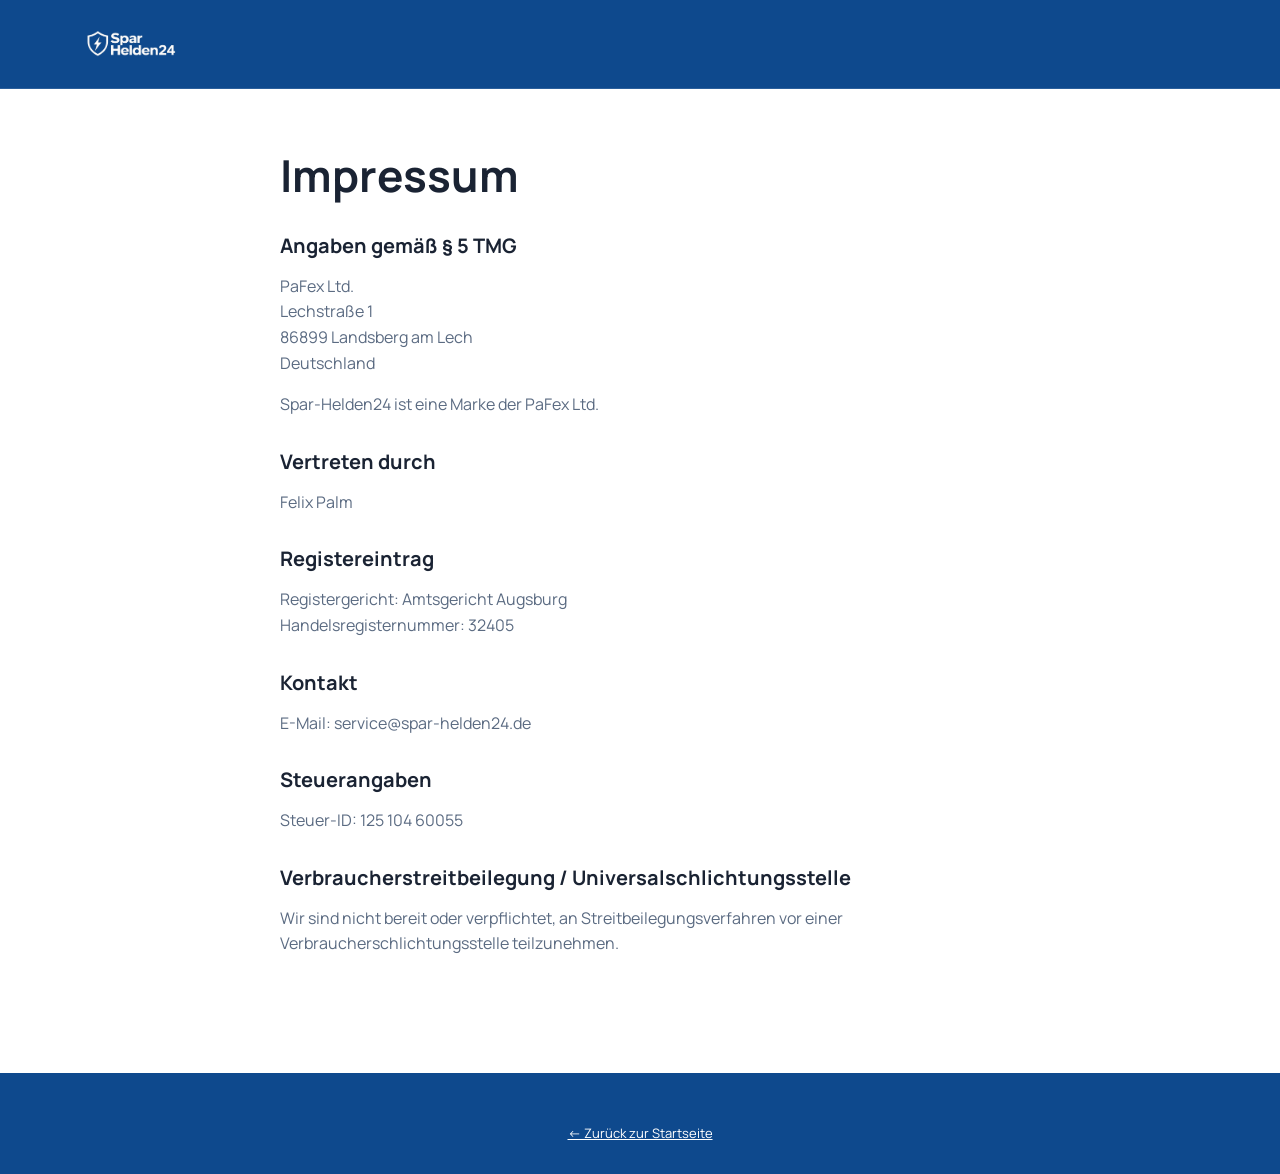
<file: impressum.html>
<!DOCTYPE html>
<html lang="de">
<head>
  <meta charset="UTF-8" />
  <meta name="viewport" content="width=device-width, initial-scale=1.0" />
  <title>Impressum – Spar-Helden24</title>
  <meta name="robots" content="noindex" />
  <link rel="icon" href="assets/favicon.png" type="image/png" />
  <link rel="preconnect" href="https://fonts.googleapis.com" />
  <link rel="preconnect" href="https://fonts.gstatic.com" crossorigin />
  <link href="https://fonts.googleapis.com/css2?family=Manrope:wght@400;500;600;700;800&display=swap" rel="stylesheet" />
  <link rel="stylesheet" href="styles.css" />
  <style>
    .legal { max-width: 760px; margin: 0 auto; padding: 60px 20px 100px; }
    .legal h1 { margin-bottom: 24px; }
    .legal h2 { text-align: left; font-size: 20px; margin-top: 32px; }
    .legal p, .legal li { color: var(--text-muted); }
    .legal .notice { background: #fff7d6; border: 1px solid #f0dd8a; border-radius: 12px; padding: 16px 20px; margin-bottom: 32px; font-size: 14px; color: #6b5b00; }
  </style>
</head>
<body>
  <header class="site-header">
    <div class="container header-inner">
      <a href="index.html" class="logo">
        <img src="assets/logo.png" alt="Spar-Helden24" class="logo-image" />
      </a>
    </div>
  </header>

  <main class="legal">
    <h1>Impressum</h1>
    <h2>Angaben gemäß § 5 TMG</h2>
    <p>PaFex Ltd.<br />
      Lechstraße 1<br />
      86899 Landsberg am Lech<br />
      Deutschland</p>
    <p>Spar-Helden24 ist eine Marke der PaFex Ltd.</p>

    <h2>Vertreten durch</h2>
    <p>Felix Palm</p>

    <h2>Registereintrag</h2>
    <p>Registergericht: Amtsgericht Augsburg<br />
      Handelsregisternummer: 32405</p>

    <h2>Kontakt</h2>
    <p>E-Mail: service@spar-helden24.de</p>

    <h2>Steuerangaben</h2>
    <p>Steuer-ID: 125 104 60055</p>

    <h2>Verbraucherstreitbeilegung / Universalschlichtungsstelle</h2>
    <p>Wir sind nicht bereit oder verpflichtet, an Streitbeilegungsverfahren vor einer Verbraucherschlichtungsstelle teilzunehmen.</p>
  </main>

  <footer class="site-footer">
    <div class="container center">
      <p class="footer-copy"><a href="index.html" style="color:#fff;">← Zurück zur Startseite</a></p>
    </div>
  </footer>
</body>
</html>
</file>
<file: styles.css>
/* =====================================================================
   COLORS — change these two lines and the WHOLE site's color scheme
   updates, because every other rule below points back to these variables
   instead of typing the color out again.
   ===================================================================== */
:root {
  --navy: #0e498d;
  --navy-light: #1660b5;
  --yellow: #fdff00;
  --white: #ffffff;
  --text-dark: #1a2333;
  --text-muted: #5b6b82;
  --card-bg: #ffffff;
  --radius: 16px;
  --btn-radius: 10px;
  --max-width: 1160px;
  --font: 'Manrope', system-ui, -apple-system, Segoe UI, Roboto, sans-serif;
}

* { box-sizing: border-box; }

html { scroll-behavior: smooth; }

body {
  margin: 0;
  font-family: var(--font);
  color: var(--text-dark);
  background: var(--white);
  line-height: 1.6;
}

img, svg { max-width: 100%; }

.container {
  max-width: var(--max-width);
  margin: 0 auto;
  padding: 0 20px;
}

.center { text-align: center; }

h1, h2, h3 { font-weight: 700; line-height: 1.2; margin: 0 0 16px; }
h1 { font-size: clamp(28px, 5vw, 44px); }
h2 { font-size: clamp(24px, 4vw, 34px); text-align: center; }
h3 { font-size: 20px; }

.highlight { color: var(--yellow); }

.skip-link {
  position: absolute;
  left: -999px;
  top: 0;
  background: var(--white);
  color: var(--navy);
  padding: 10px 16px;
  z-index: 100;
}
.skip-link:focus { left: 10px; top: 10px; }

/* Buttons */
.btn {
  display: inline-block;
  text-decoration: none;
  font-weight: 700;
  border-radius: var(--btn-radius);
  padding: 12px 24px;
  transition: transform .15s ease, box-shadow .15s ease;
}
.btn-primary {
  background: var(--yellow);
  color: #111;
}
.btn-primary:hover { transform: translateY(-2px); box-shadow: 0 8px 20px rgba(253,255,0,.35); }
.btn-large { padding: 16px 32px; font-size: 17px; }
.btn-small {
  background: transparent;
  color: var(--white);
  border: 2px solid var(--yellow);
  padding: 8px 18px;
  font-size: 14px;
}
.btn-small:hover { background: rgba(253,255,0,.1); }

/* =====================================================================
   HEADER
   ===================================================================== */
.site-header {
  background: var(--navy);
  position: sticky;
  top: 0;
  z-index: 50;
  border-bottom: 1px solid rgba(255,255,255,.12);
}
.header-inner {
  display: flex;
  align-items: center;
  justify-content: space-between;
  height: 88px;
}
.logo {
  display: flex;
  align-items: center;
  gap: 10px;
  color: var(--white);
  text-decoration: none;
  font-weight: 800;
  font-size: 18px;
}
.logo-icon {
  display: inline-flex;
  width: 30px;
  height: 30px;
  border: 2px solid var(--white);
  border-radius: 50%;
  align-items: center;
  justify-content: center;
  color: var(--white);
}
.logo-icon svg { width: 14px; height: 14px; }

.logo-image { height: 34px; width: auto; display: block; }
.logo-image-footer { height: 44px; }

.main-nav {
  display: flex;
  align-items: center;
  gap: 28px;
}
.main-nav a {
  color: var(--white);
  text-decoration: none;
  font-weight: 600;
  font-size: 15px;
}
.main-nav a:hover { color: var(--yellow); }

.menu-toggle {
  display: none;
  flex-direction: column;
  gap: 5px;
  background: none;
  border: none;
  cursor: pointer;
  padding: 8px;
}
.menu-toggle span {
  width: 24px;
  height: 2px;
  background: var(--white);
  display: block;
}

/* =====================================================================
   HERO
   ===================================================================== */
.hero {
  background: var(--navy);
  color: var(--white);
  padding: 60px 0 40px;
}
.hero-grid {
  display: grid;
  grid-template-columns: 1.1fr 0.9fr;
  gap: 40px;
  align-items: center;
}
.hero-sub { font-size: 18px; color: #d7e0ee; max-width: 46ch; margin: 0 0 10px; }
.hero-note { font-weight: 700; font-size: 17px; color: var(--white); margin: 0 0 24px; }

/* Badge band sits between the hero and the "problem" section, its own strip */
.badges { background: var(--navy); padding: 0 0 40px; }
.badge-row {
  list-style: none;
  display: flex;
  flex-wrap: wrap;
  gap: 12px;
  padding: 0;
  margin: 0;
}
.badge-row li {
  background: rgba(255,255,255,.08);
  border: 1px solid rgba(255,255,255,.18);
  padding: 8px 14px;
  border-radius: 999px;
  font-size: 14px;
  color: var(--white);
}

.hero-visual { position: relative; display: flex; justify-content: center; }
.hero-card {
  background: var(--navy-light);
  border: 1px solid rgba(255,255,255,.15);
  border-radius: 20px;
  padding: 40px;
  text-align: center;
  width: 100%;
  max-width: 340px;
  box-shadow: 0 20px 60px rgba(0,0,0,.35);
}
.hero-bolt { width: 48px; height: 48px; color: var(--yellow); }
.hero-card-stat { font-size: 40px; font-weight: 800; color: var(--yellow); margin: 8px 0 0; }
.hero-card-label { color: #d7e0ee; margin: 0; }

/* =====================================================================
   PROBLEM SECTION
   ===================================================================== */
.problem { background: var(--navy); color: var(--white); padding: 20px 0 70px; }
.problem-illustration {
  max-width: 220px;
  margin: 0 auto 32px;
  background: var(--navy-light);
  border-radius: var(--radius);
  padding: 24px;
}
.problem-list {
  list-style: none;
  padding: 0;
  max-width: 640px;
  margin: 0 auto;
  display: grid;
  gap: 14px;
}
.problem-list li {
  background: var(--white);
  color: var(--text-dark);
  padding: 16px 20px;
  border-radius: 999px;
  font-weight: 600;
  font-size: 15px;
  display: flex;
  gap: 10px;
  align-items: center;
}

/* =====================================================================
   ADVANTAGES
   ===================================================================== */
.advantages { background: var(--navy); padding-bottom: 80px; }
.advantage-grid {
  display: grid;
  gap: 14px;
  max-width: 640px;
  margin: 0 auto;
}
.advantage-card {
  background: var(--white);
  border-radius: 999px;
  padding: 16px 22px;
  font-weight: 700;
  display: flex;
  align-items: center;
  gap: 12px;
  font-size: 15px;
}
.advantage-card .icon { font-size: 20px; }

/* =====================================================================
   PROCESS (3 STEPS)
   ===================================================================== */
.process { padding: 80px 0; background: var(--white); }
.process-steps {
  list-style: none;
  padding: 0;
  max-width: 720px;
  margin: 40px auto 0;
  display: grid;
  gap: 20px;
}
.process-steps li {
  background: #f4f7fb;
  border-radius: var(--radius);
  padding: 24px 24px 24px 76px;
  position: relative;
}
.step-number {
  position: absolute;
  left: 20px;
  top: 24px;
  width: 40px;
  height: 40px;
  background: var(--yellow);
  color: var(--navy);
  border-radius: 50%;
  display: flex;
  align-items: center;
  justify-content: center;
  font-weight: 800;
  font-size: 18px;
}
.process-steps h3 { margin-bottom: 6px; }
.process-steps p { margin: 0; color: var(--text-muted); }

/* =====================================================================
   TESTIMONIALS
   ===================================================================== */
.testimonials { background: #f4f7fb; padding: 80px 0; }
.section-note { text-align: center; color: var(--text-muted); font-size: 14px; margin-top: -8px; }
.testimonial-grid {
  display: grid;
  grid-template-columns: repeat(3, 1fr);
  gap: 20px;
  margin-top: 30px;
}
.testimonial-card {
  background: var(--white);
  border-radius: var(--radius);
  padding: 24px;
  box-shadow: 0 6px 20px rgba(11,42,82,.06);
}
.stars { color: var(--yellow); letter-spacing: 2px; margin: 0 0 8px; }
.testimonial-name { font-weight: 700; margin: 12px 0 0; }

/* =====================================================================
   FAQ / ACCORDION
   ===================================================================== */
.faq { padding: 80px 0; }
.accordion { max-width: 720px; margin: 30px auto 0; }
.accordion-item {
  border-bottom: 1px solid #e3e8f0;
}
.accordion-trigger {
  width: 100%;
  text-align: left;
  background: none;
  border: none;
  font-family: var(--font);
  font-size: 16px;
  font-weight: 700;
  padding: 18px 4px;
  display: flex;
  justify-content: space-between;
  align-items: center;
  gap: 12px;
  cursor: pointer;
  color: var(--text-dark);
}
.accordion-icon {
  flex-shrink: 0;
  width: 26px;
  height: 26px;
  border-radius: 50%;
  background: #f4f7fb;
  display: flex;
  align-items: center;
  justify-content: center;
  font-size: 18px;
  transition: transform .2s ease;
}
.accordion-trigger[aria-expanded="true"] .accordion-icon { transform: rotate(45deg); background: var(--yellow); }
.accordion-panel {
  max-height: 0;
  overflow: hidden;
  transition: max-height .25s ease;
}
.accordion-panel p { margin: 0 0 18px; color: var(--text-muted); }

/* =====================================================================
   FINAL CTA
   ===================================================================== */
.cta-final { background: var(--yellow); padding: 70px 0; }
.cta-final h2 { color: var(--navy); }
.cta-final p { margin-bottom: 24px; color: var(--navy); }
.cta-final .btn-primary { background: var(--navy); color: var(--white); }

/* =====================================================================
   FOOTER
   ===================================================================== */
.site-footer { background: var(--navy); color: var(--white); padding: 50px 0 30px; }
.logo-footer { justify-content: center; margin-bottom: 20px; }
.footer-links { display: flex; justify-content: center; gap: 24px; margin-bottom: 16px; }
.footer-links a { color: var(--white); text-decoration: none; font-weight: 600; }
.footer-links a:hover { color: var(--yellow); }
.footer-contact { display: flex; justify-content: center; gap: 24px; flex-wrap: wrap; margin-bottom: 24px; }
.footer-contact a { color: var(--white); text-decoration: none; }
.site-footer hr { border: none; border-top: 1px solid rgba(255,255,255,.15); margin: 0 0 20px; }
.footer-copy { font-size: 13px; color: #a9b7cc; margin: 0; }

/* =====================================================================
   RESPONSIVE BREAKPOINTS
   - Desktop first values above are for screens 1024px and up.
   - Below we adjust things for tablets, then phones.
   ===================================================================== */
@media (max-width: 1024px) {
  .testimonial-grid { grid-template-columns: 1fr 1fr; }
}

@media (max-width: 860px) {
  .main-nav {
    position: absolute;
    top: 76px;
    left: 0;
    right: 0;
    background: var(--navy);
    flex-direction: column;
    align-items: flex-start;
    padding: 16px 20px 24px;
    gap: 16px;
    display: none;
  }
  .main-nav.open { display: flex; }
  .menu-toggle { display: flex; }
  .hero-grid { grid-template-columns: 1fr; }
  .hero-visual { margin-top: 20px; }
}

@media (max-width: 640px) {
  h1 { font-size: 28px; }
  .testimonial-grid { grid-template-columns: 1fr; }
  .process-steps li { padding: 20px 20px 20px 66px; }
  .step-number { width: 34px; height: 34px; font-size: 15px; left: 16px; top: 20px; }
  .footer-contact { flex-direction: column; gap: 10px; }
}

/* Transition line between the "problem" list and the advantages section */
.transition-line {
  text-align: center;
  color: var(--white);
  font-weight: 700;
  font-size: 17px;
  margin: 24px 0 0;
}

/* Small label above a section heading, e.g. "Noch Fragen?" above the FAQ title */
.eyebrow {
  text-align: center;
  color: var(--navy-light);
  font-weight: 700;
  font-size: 14px;
  letter-spacing: .04em;
  text-transform: uppercase;
  margin: 0 0 8px;
}

/* Contact form in the final CTA section */
.contact-form {
  max-width: 420px;
  margin: 32px auto 0;
  text-align: left;
  display: grid;
  gap: 14px;
}
.form-row { display: grid; gap: 6px; }
.form-row label { font-weight: 700; font-size: 14px; color: var(--navy); }
.form-row input,
.form-row textarea {
  font-family: var(--font);
  font-size: 15px;
  padding: 12px 14px;
  border: 1px solid rgba(14,73,141,.3);
  border-radius: 10px;
  background: var(--white);
  color: var(--text-dark);
  resize: vertical;
}
.form-row input:focus,
.form-row textarea:focus { outline: 2px solid var(--navy); outline-offset: 1px; }
.contact-form .btn { justify-self: start; }
.form-note { color: var(--navy); font-weight: 700; margin-top: 4px; }
</file>
